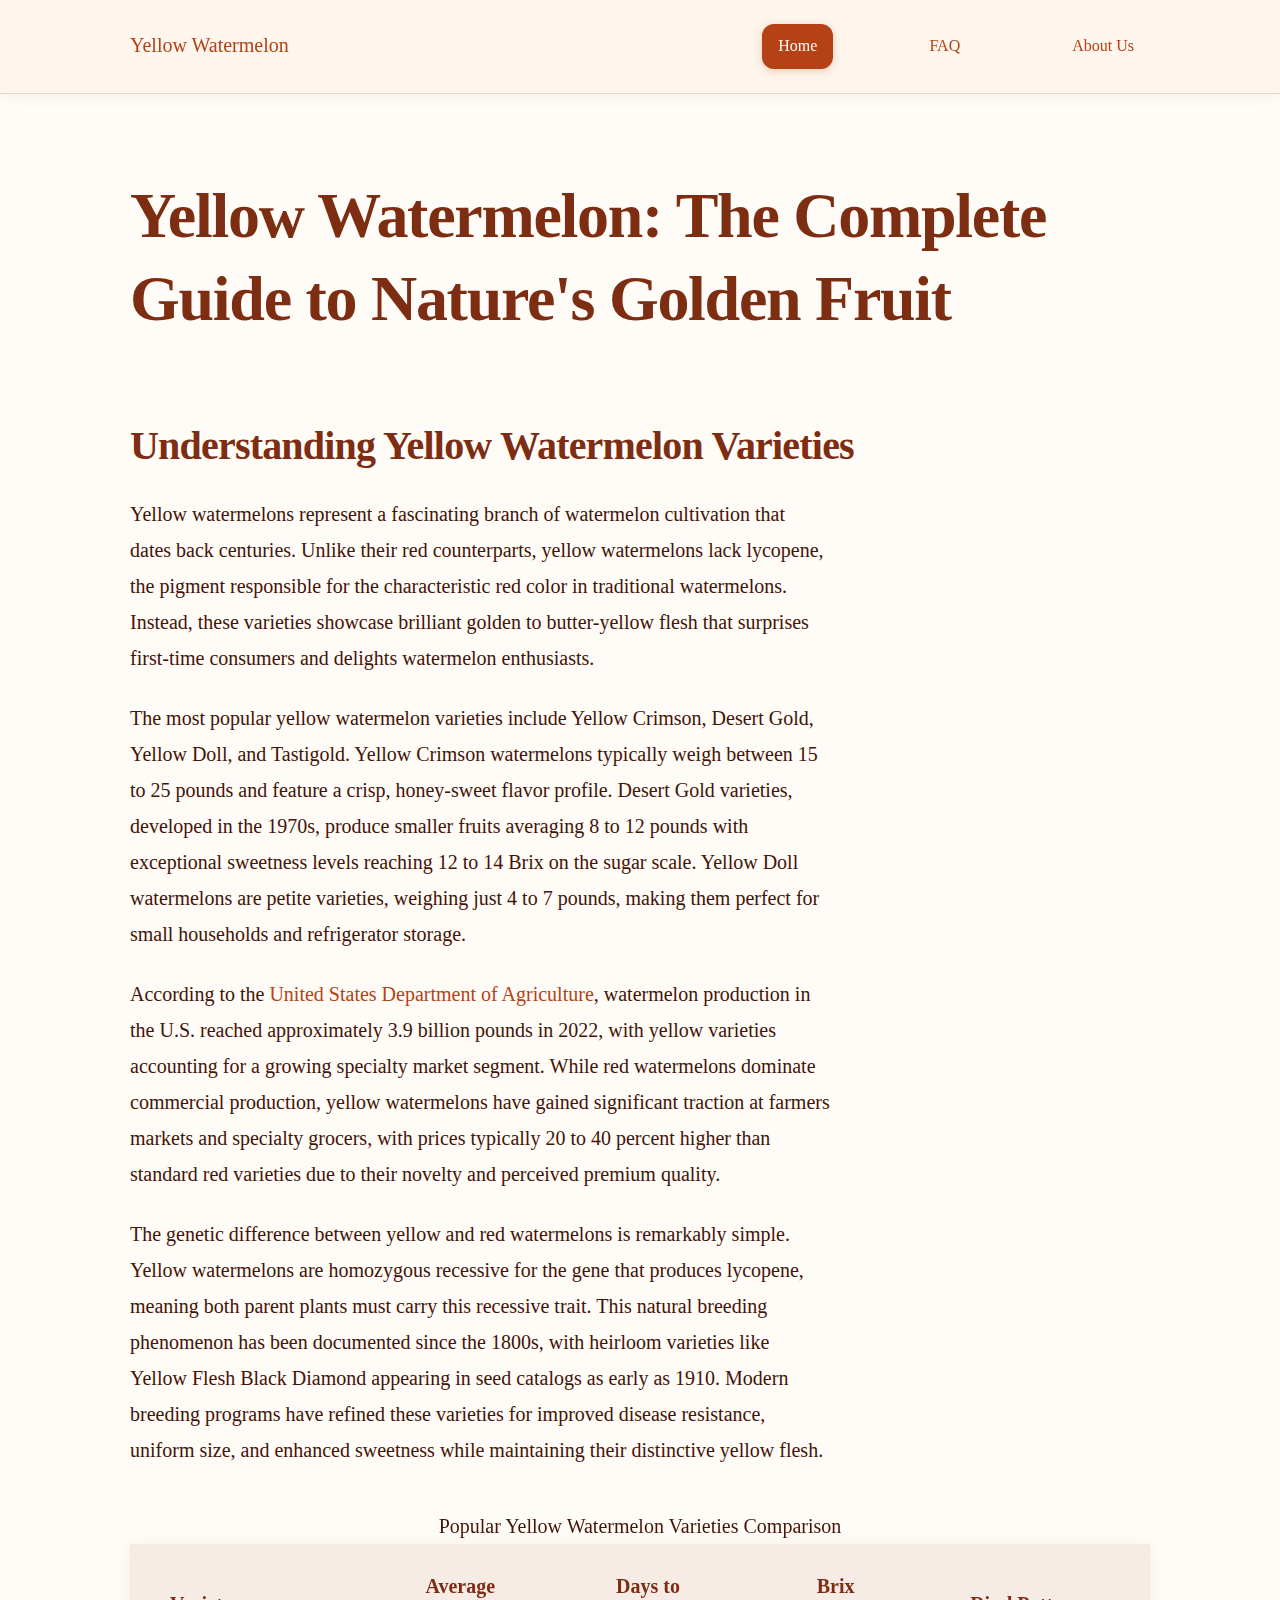
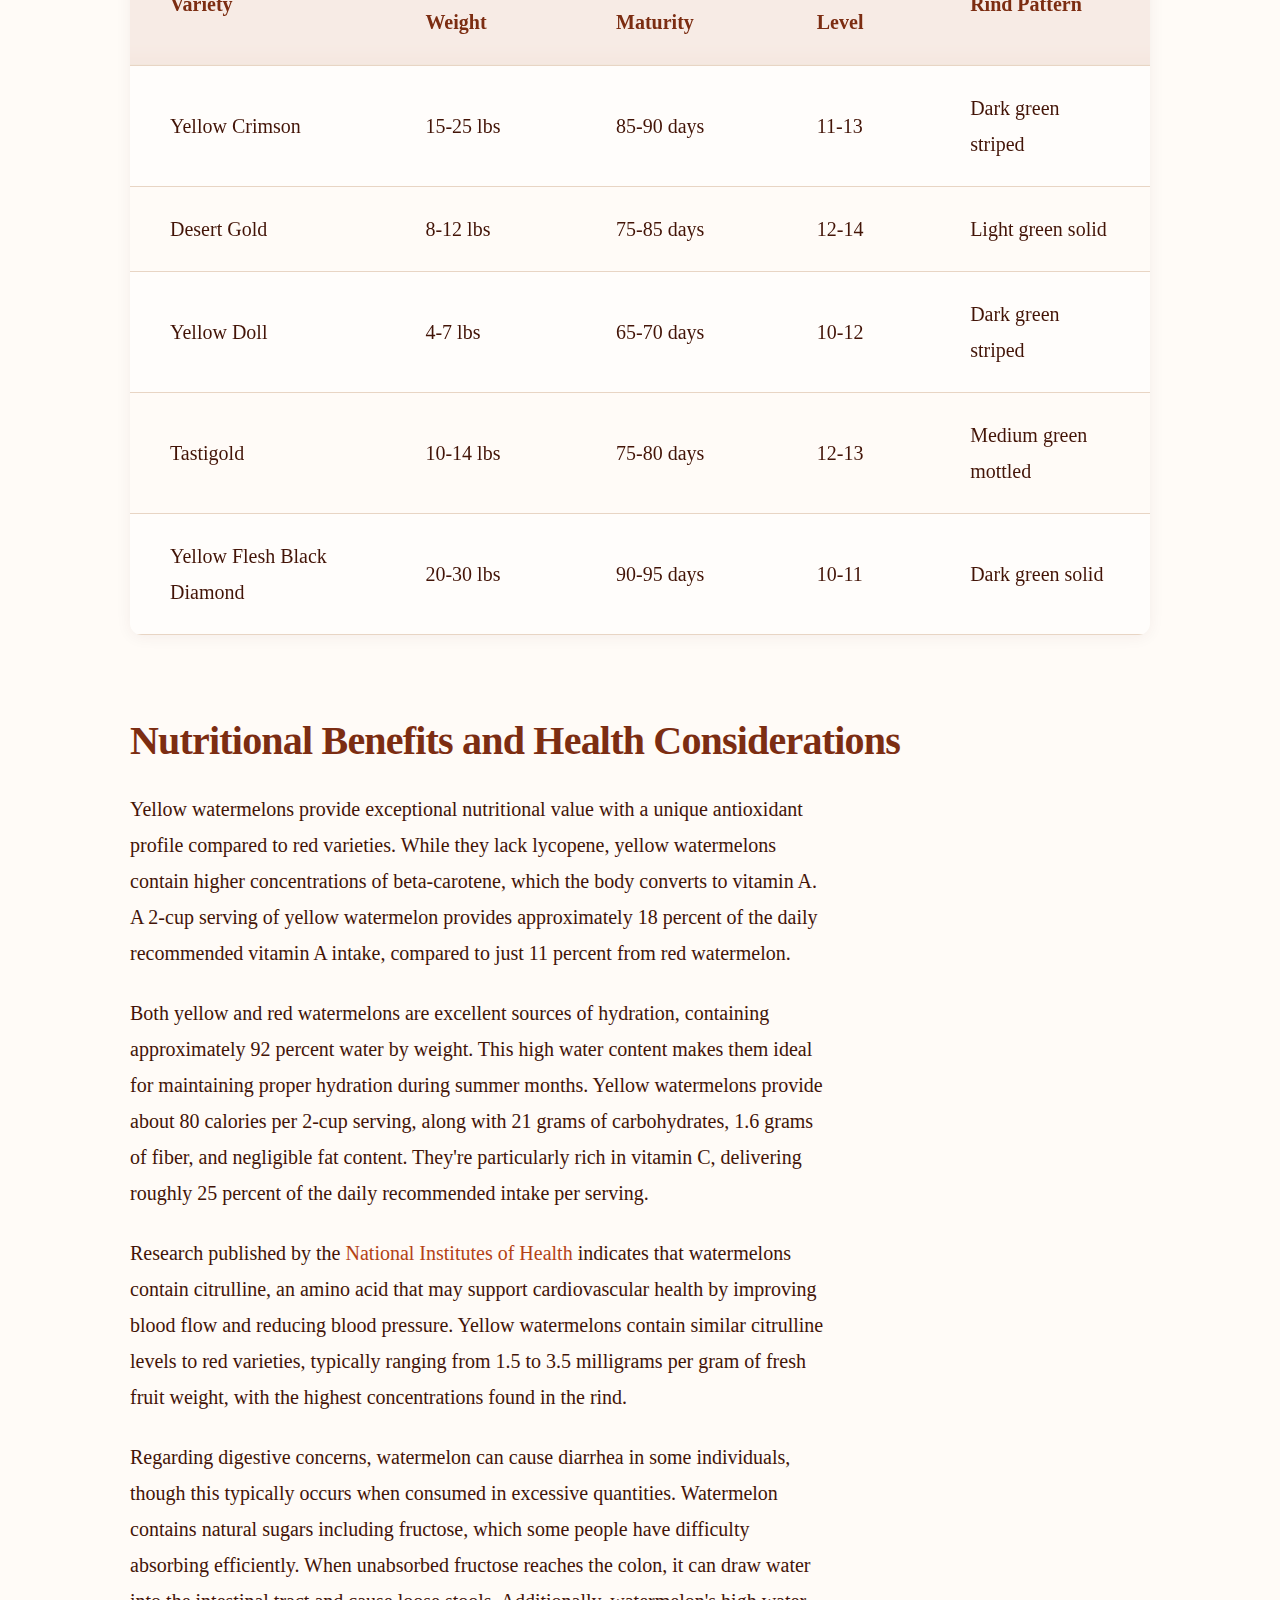
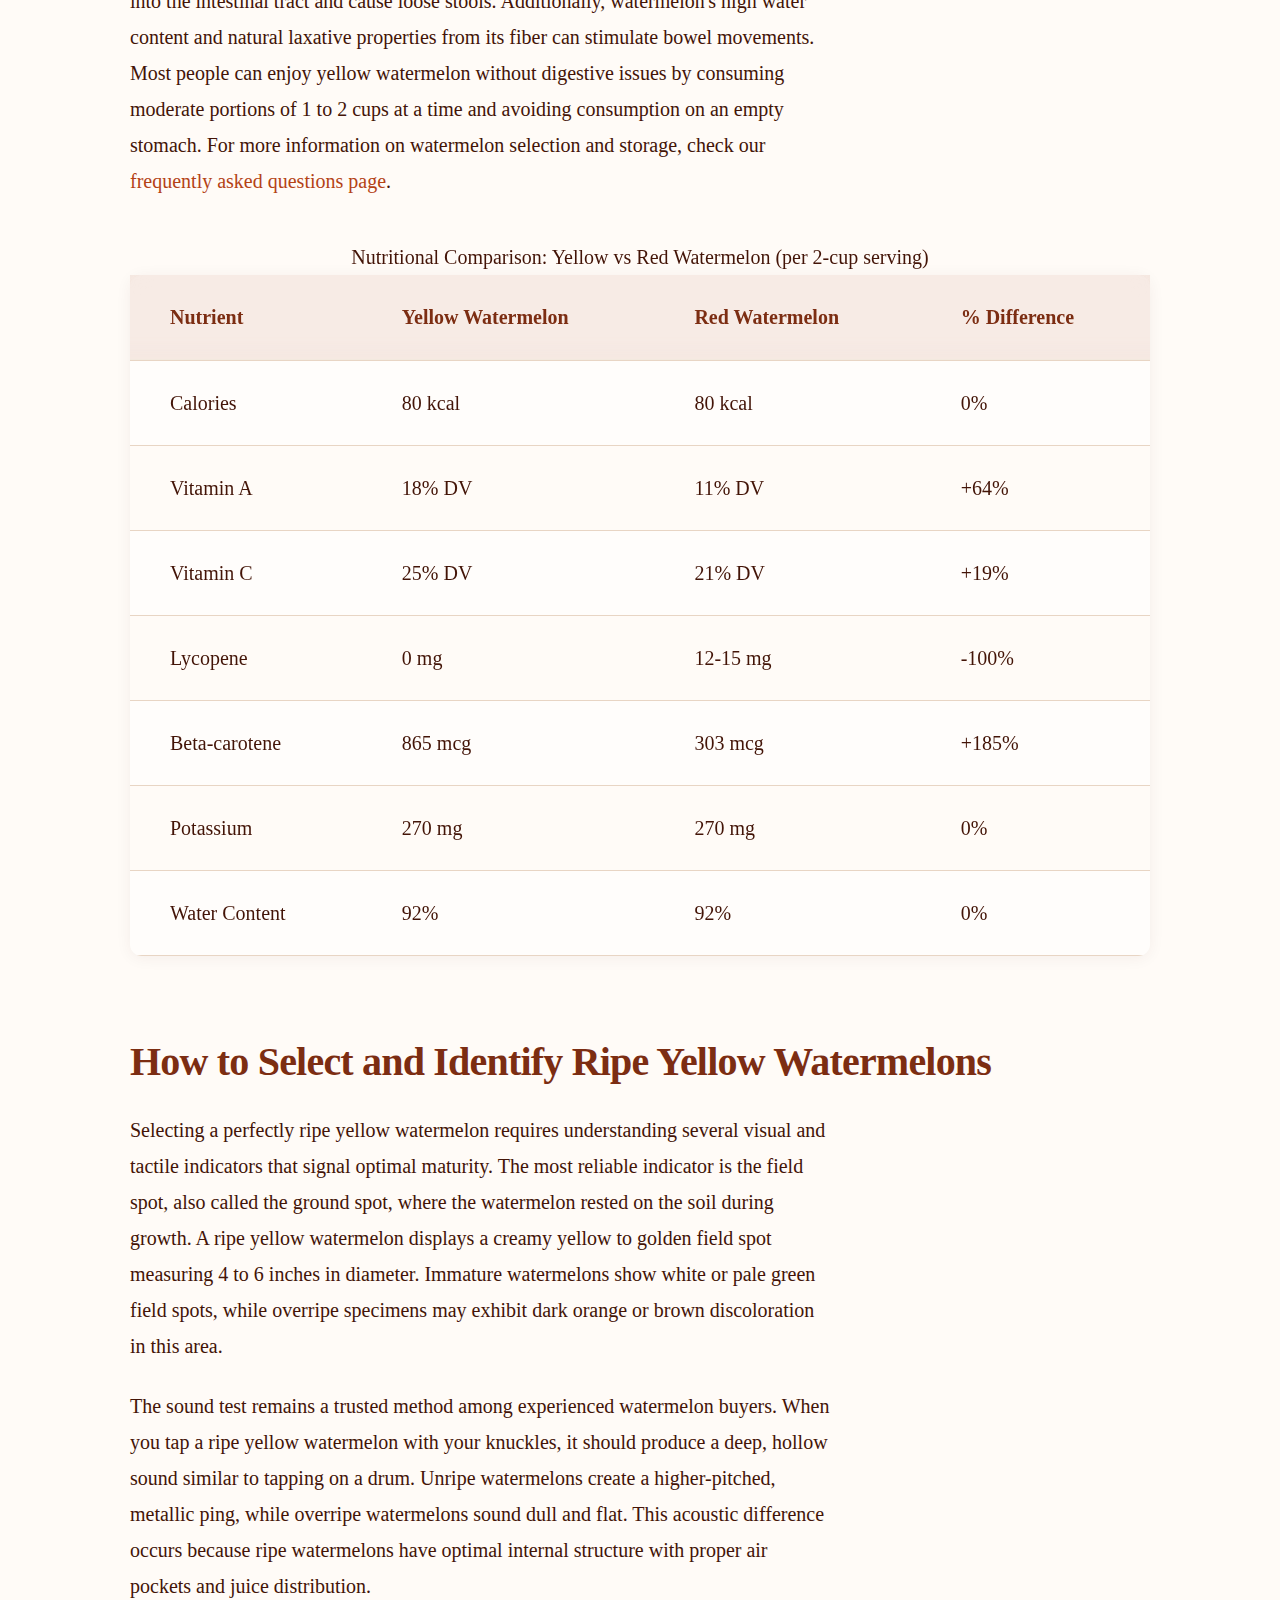
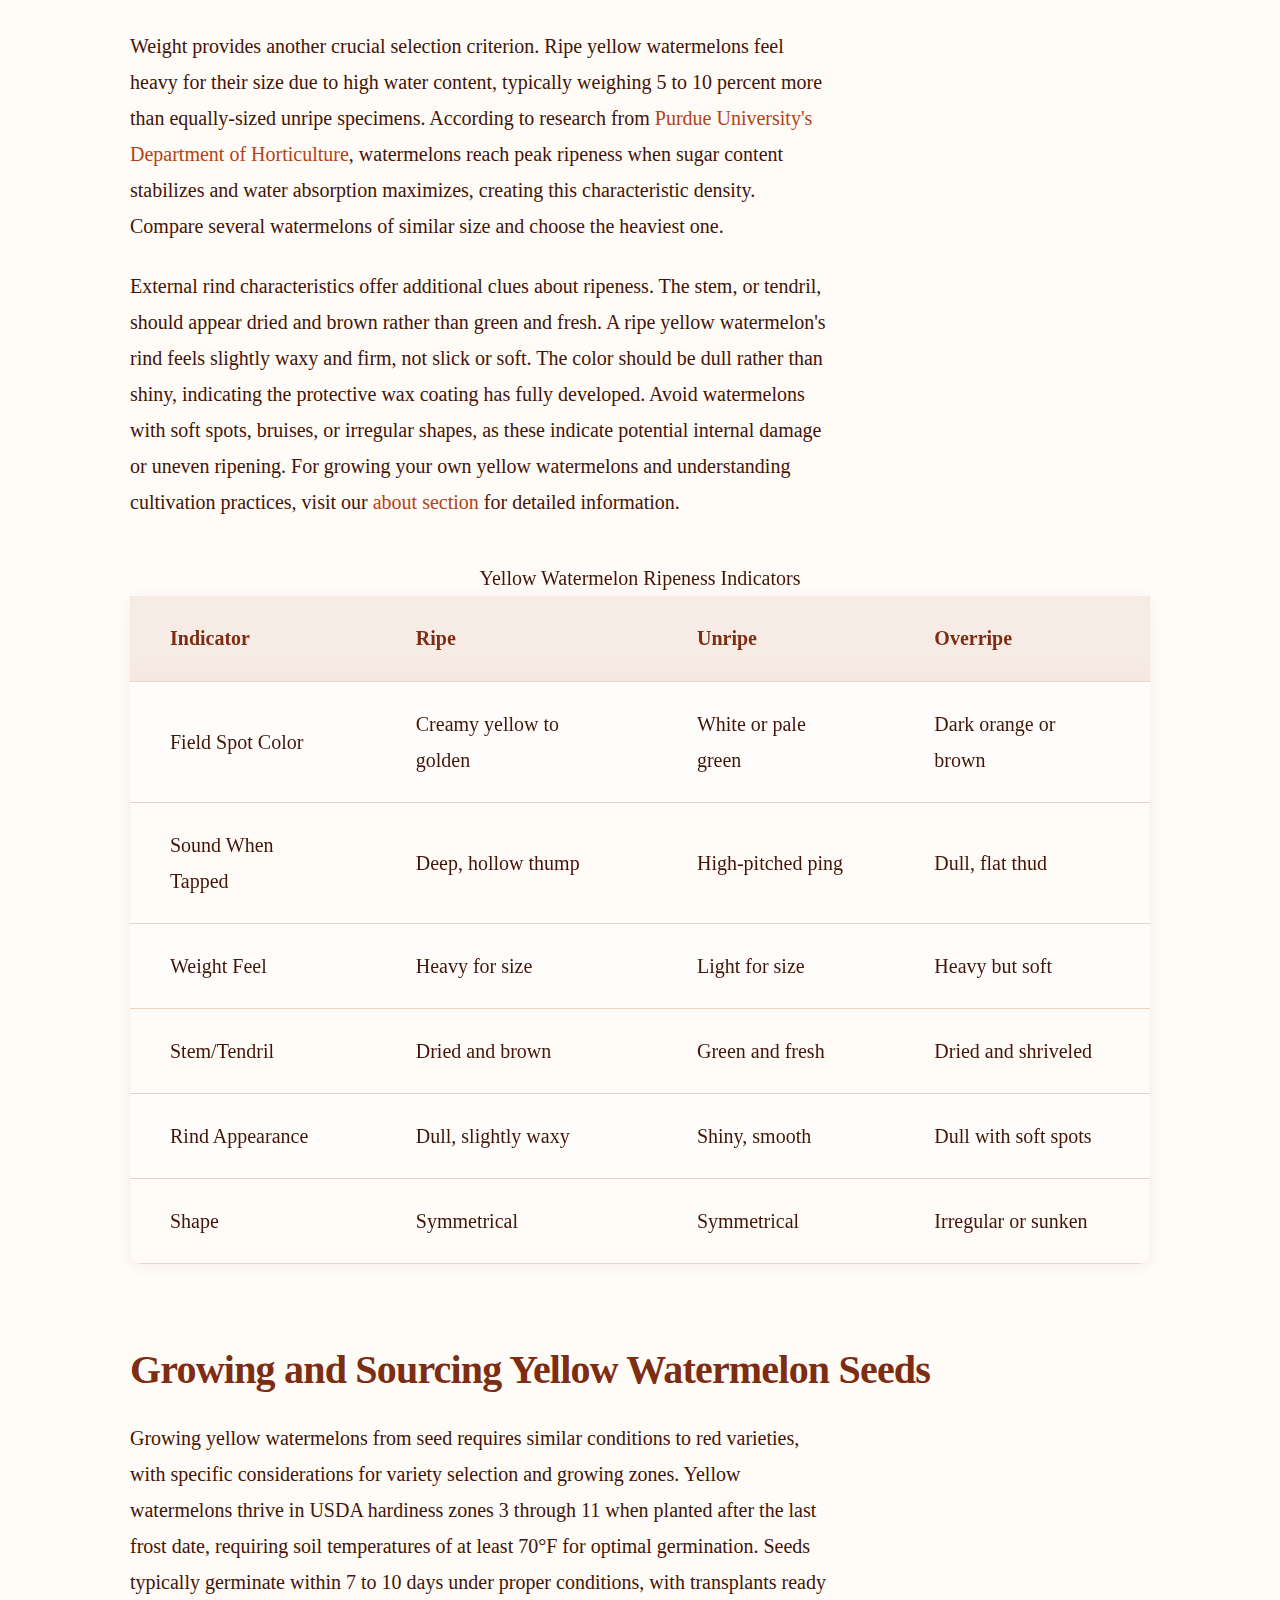
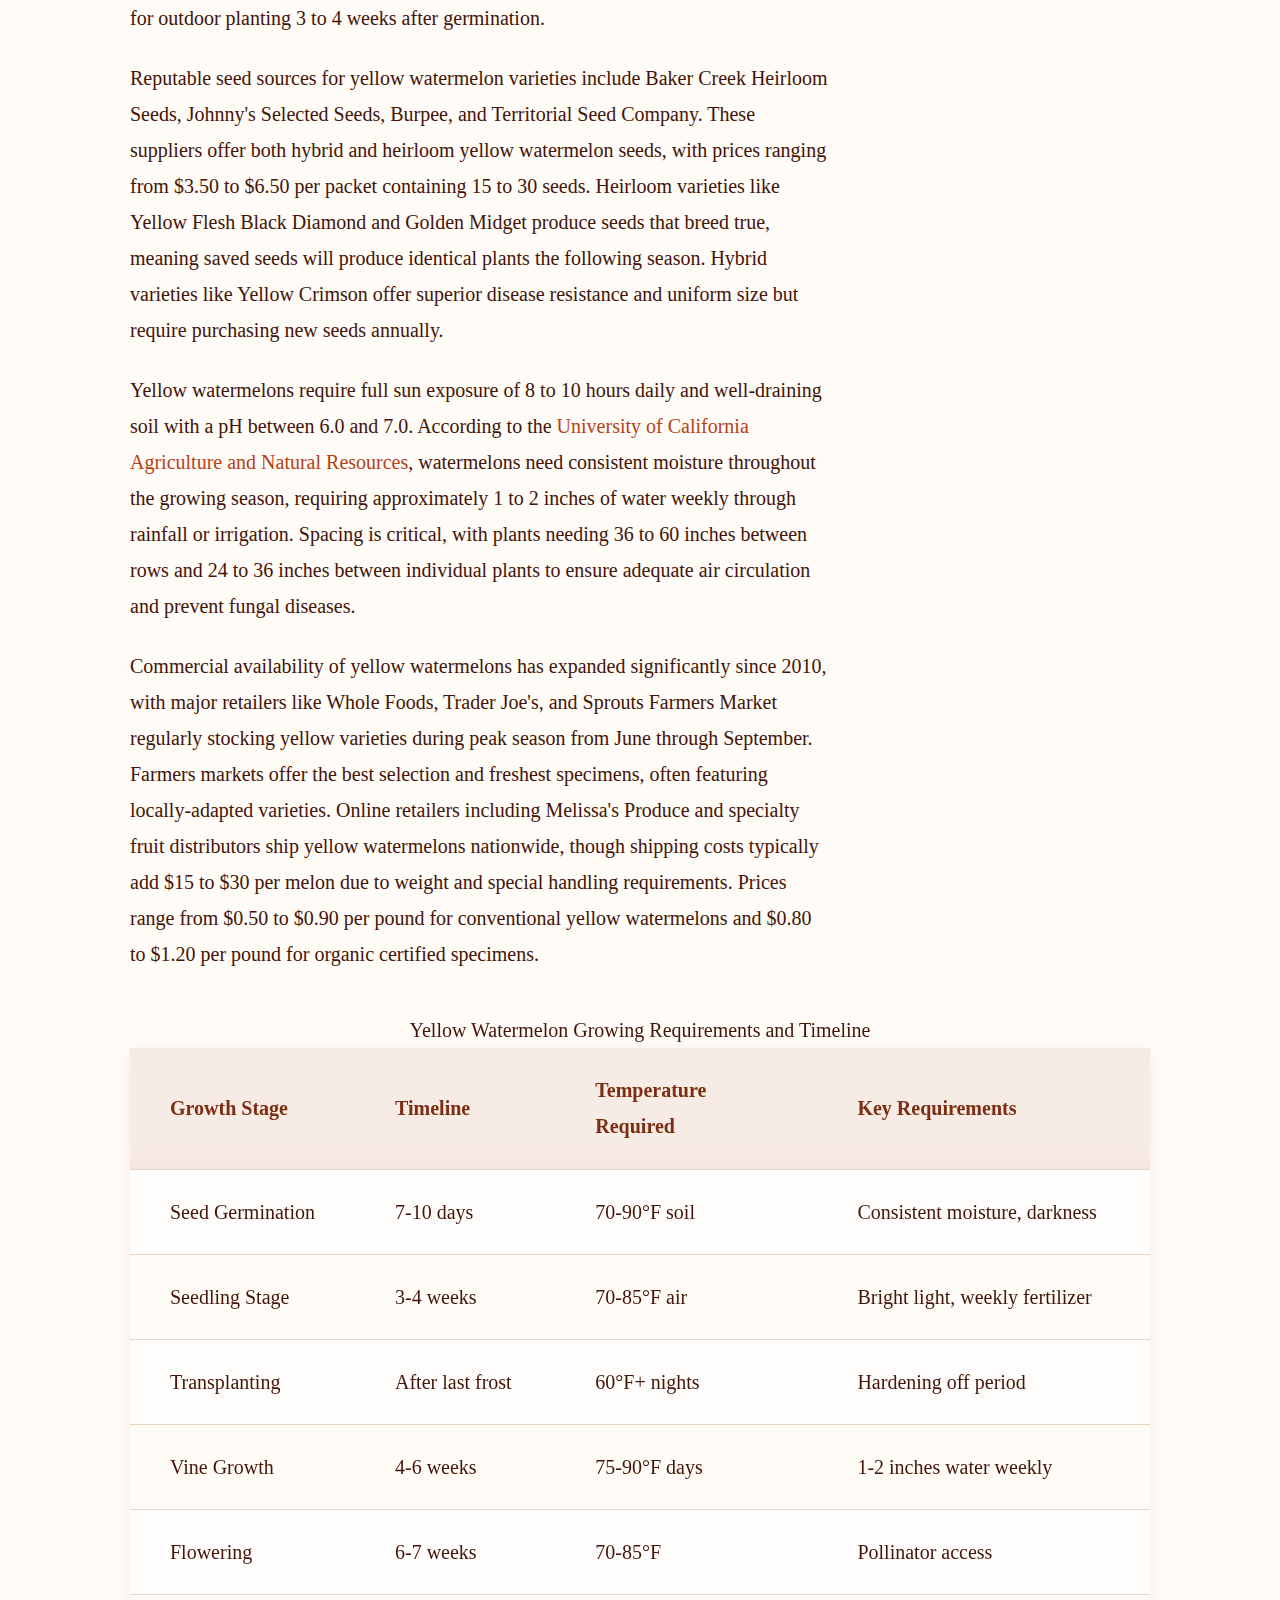
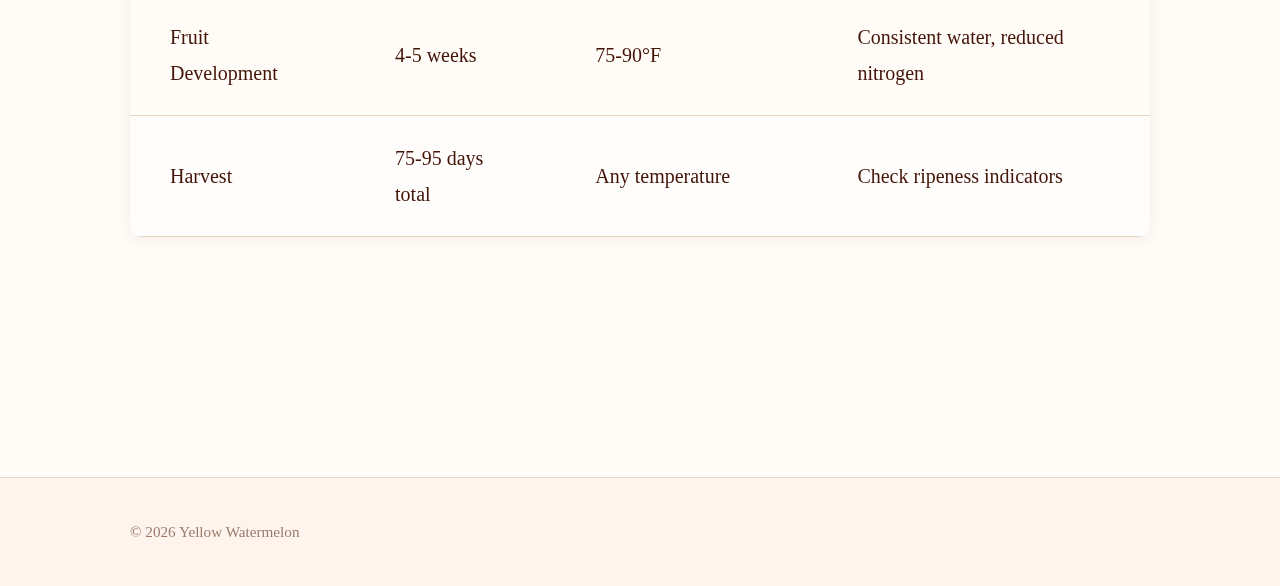
<file: index.html>
<!DOCTYPE html>
<html lang="en-US">
<head><script>if(location.hostname==="yellowwatermelon-xyz.pages.dev"){location.replace("https://yellowwatermelon.xyz"+location.pathname+location.search)}</script>
<meta charset="UTF-8">
<meta name="viewport" content="width=device-width, initial-scale=1.0">
<title>Yellow Watermelon Guide: Varieties, Benefits & Selection</title>
<meta name="description" content="Discover everything about yellow watermelon varieties, from nutritional benefits to ripeness selection. Learn why yellow watermelons are sweeter and how to grow them.">
<link rel="canonical" href="https://yellowwatermelon.xyz/">
<link rel="stylesheet" href="style.css">
<meta property="og:title" content="Yellow Watermelon Guide: Varieties, Benefits & Selection">
<meta property="og:description" content="Discover everything about yellow watermelon varieties, from nutritional benefits to ripeness selection. Learn why yellow watermelons are sweeter and how to grow them.">
<meta property="og:url" content="https://yellowwatermelon.xyz/">
<meta property="og:type" content="website">
</head>
<body>
<header class="site-header">
<div class="container">
<a href="/">Yellow Watermelon</a>
<nav class="site-nav">
<a href="/" class="button">Home</a>
<a href="/faq">FAQ</a>
<a href="/about-us">About Us</a>
</nav>
</div>
</header>
<main class="site-main">
<div class="container">
<h1>Yellow Watermelon: The Complete Guide to Nature's Golden Fruit</h1>
<section>
<h2>Understanding Yellow Watermelon Varieties</h2>
<p>Yellow watermelons represent a fascinating branch of watermelon cultivation that dates back centuries. Unlike their red counterparts, yellow watermelons lack lycopene, the pigment responsible for the characteristic red color in traditional watermelons. Instead, these varieties showcase brilliant golden to butter-yellow flesh that surprises first-time consumers and delights watermelon enthusiasts.</p>
<p>The most popular yellow watermelon varieties include Yellow Crimson, Desert Gold, Yellow Doll, and Tastigold. Yellow Crimson watermelons typically weigh between 15 to 25 pounds and feature a crisp, honey-sweet flavor profile. Desert Gold varieties, developed in the 1970s, produce smaller fruits averaging 8 to 12 pounds with exceptional sweetness levels reaching 12 to 14 Brix on the sugar scale. Yellow Doll watermelons are petite varieties, weighing just 4 to 7 pounds, making them perfect for small households and refrigerator storage.</p>
<p>According to the <a href="https://www.usda.gov/" rel="noopener noreferrer" target="_blank">United States Department of Agriculture</a>, watermelon production in the U.S. reached approximately 3.9 billion pounds in 2022, with yellow varieties accounting for a growing specialty market segment. While red watermelons dominate commercial production, yellow watermelons have gained significant traction at farmers markets and specialty grocers, with prices typically 20 to 40 percent higher than standard red varieties due to their novelty and perceived premium quality.</p>
<p>The genetic difference between yellow and red watermelons is remarkably simple. Yellow watermelons are homozygous recessive for the gene that produces lycopene, meaning both parent plants must carry this recessive trait. This natural breeding phenomenon has been documented since the 1800s, with heirloom varieties like Yellow Flesh Black Diamond appearing in seed catalogs as early as 1910. Modern breeding programs have refined these varieties for improved disease resistance, uniform size, and enhanced sweetness while maintaining their distinctive yellow flesh.</p>
<table>
<caption>Popular Yellow Watermelon Varieties Comparison</caption>
<thead>
<tr>
<th>Variety</th>
<th>Average Weight</th>
<th>Days to Maturity</th>
<th>Brix Level</th>
<th>Rind Pattern</th>
</tr>
</thead>
<tbody>
<tr>
<td>Yellow Crimson</td>
<td>15-25 lbs</td>
<td>85-90 days</td>
<td>11-13</td>
<td>Dark green striped</td>
</tr>
<tr>
<td>Desert Gold</td>
<td>8-12 lbs</td>
<td>75-85 days</td>
<td>12-14</td>
<td>Light green solid</td>
</tr>
<tr>
<td>Yellow Doll</td>
<td>4-7 lbs</td>
<td>65-70 days</td>
<td>10-12</td>
<td>Dark green striped</td>
</tr>
<tr>
<td>Tastigold</td>
<td>10-14 lbs</td>
<td>75-80 days</td>
<td>12-13</td>
<td>Medium green mottled</td>
</tr>
<tr>
<td>Yellow Flesh Black Diamond</td>
<td>20-30 lbs</td>
<td>90-95 days</td>
<td>10-11</td>
<td>Dark green solid</td>
</tr>
</tbody>
</table>
</section>
<section>
<h2>Nutritional Benefits and Health Considerations</h2>
<p>Yellow watermelons provide exceptional nutritional value with a unique antioxidant profile compared to red varieties. While they lack lycopene, yellow watermelons contain higher concentrations of beta-carotene, which the body converts to vitamin A. A 2-cup serving of yellow watermelon provides approximately 18 percent of the daily recommended vitamin A intake, compared to just 11 percent from red watermelon.</p>
<p>Both yellow and red watermelons are excellent sources of hydration, containing approximately 92 percent water by weight. This high water content makes them ideal for maintaining proper hydration during summer months. Yellow watermelons provide about 80 calories per 2-cup serving, along with 21 grams of carbohydrates, 1.6 grams of fiber, and negligible fat content. They're particularly rich in vitamin C, delivering roughly 25 percent of the daily recommended intake per serving.</p>
<p>Research published by the <a href="https://www.nih.gov/" rel="noopener noreferrer" target="_blank">National Institutes of Health</a> indicates that watermelons contain citrulline, an amino acid that may support cardiovascular health by improving blood flow and reducing blood pressure. Yellow watermelons contain similar citrulline levels to red varieties, typically ranging from 1.5 to 3.5 milligrams per gram of fresh fruit weight, with the highest concentrations found in the rind.</p>
<p>Regarding digestive concerns, watermelon can cause diarrhea in some individuals, though this typically occurs when consumed in excessive quantities. Watermelon contains natural sugars including fructose, which some people have difficulty absorbing efficiently. When unabsorbed fructose reaches the colon, it can draw water into the intestinal tract and cause loose stools. Additionally, watermelon's high water content and natural laxative properties from its fiber can stimulate bowel movements. Most people can enjoy yellow watermelon without digestive issues by consuming moderate portions of 1 to 2 cups at a time and avoiding consumption on an empty stomach. For more information on watermelon selection and storage, check our <a href="/faq">frequently asked questions page</a>.</p>
<table>
<caption>Nutritional Comparison: Yellow vs Red Watermelon (per 2-cup serving)</caption>
<thead>
<tr>
<th>Nutrient</th>
<th>Yellow Watermelon</th>
<th>Red Watermelon</th>
<th>% Difference</th>
</tr>
</thead>
<tbody>
<tr>
<td>Calories</td>
<td>80 kcal</td>
<td>80 kcal</td>
<td>0%</td>
</tr>
<tr>
<td>Vitamin A</td>
<td>18% DV</td>
<td>11% DV</td>
<td>+64%</td>
</tr>
<tr>
<td>Vitamin C</td>
<td>25% DV</td>
<td>21% DV</td>
<td>+19%</td>
</tr>
<tr>
<td>Lycopene</td>
<td>0 mg</td>
<td>12-15 mg</td>
<td>-100%</td>
</tr>
<tr>
<td>Beta-carotene</td>
<td>865 mcg</td>
<td>303 mcg</td>
<td>+185%</td>
</tr>
<tr>
<td>Potassium</td>
<td>270 mg</td>
<td>270 mg</td>
<td>0%</td>
</tr>
<tr>
<td>Water Content</td>
<td>92%</td>
<td>92%</td>
<td>0%</td>
</tr>
</tbody>
</table>
</section>
<section>
<h2>How to Select and Identify Ripe Yellow Watermelons</h2>
<p>Selecting a perfectly ripe yellow watermelon requires understanding several visual and tactile indicators that signal optimal maturity. The most reliable indicator is the field spot, also called the ground spot, where the watermelon rested on the soil during growth. A ripe yellow watermelon displays a creamy yellow to golden field spot measuring 4 to 6 inches in diameter. Immature watermelons show white or pale green field spots, while overripe specimens may exhibit dark orange or brown discoloration in this area.</p>
<p>The sound test remains a trusted method among experienced watermelon buyers. When you tap a ripe yellow watermelon with your knuckles, it should produce a deep, hollow sound similar to tapping on a drum. Unripe watermelons create a higher-pitched, metallic ping, while overripe watermelons sound dull and flat. This acoustic difference occurs because ripe watermelons have optimal internal structure with proper air pockets and juice distribution.</p>
<p>Weight provides another crucial selection criterion. Ripe yellow watermelons feel heavy for their size due to high water content, typically weighing 5 to 10 percent more than equally-sized unripe specimens. According to research from <a href="https://www.purdue.edu/" rel="noopener noreferrer" target="_blank">Purdue University's Department of Horticulture</a>, watermelons reach peak ripeness when sugar content stabilizes and water absorption maximizes, creating this characteristic density. Compare several watermelons of similar size and choose the heaviest one.</p>
<p>External rind characteristics offer additional clues about ripeness. The stem, or tendril, should appear dried and brown rather than green and fresh. A ripe yellow watermelon's rind feels slightly waxy and firm, not slick or soft. The color should be dull rather than shiny, indicating the protective wax coating has fully developed. Avoid watermelons with soft spots, bruises, or irregular shapes, as these indicate potential internal damage or uneven ripening. For growing your own yellow watermelons and understanding cultivation practices, visit our <a href="/about-us">about section</a> for detailed information.</p>
<table>
<caption>Yellow Watermelon Ripeness Indicators</caption>
<thead>
<tr>
<th>Indicator</th>
<th>Ripe</th>
<th>Unripe</th>
<th>Overripe</th>
</tr>
</thead>
<tbody>
<tr>
<td>Field Spot Color</td>
<td>Creamy yellow to golden</td>
<td>White or pale green</td>
<td>Dark orange or brown</td>
</tr>
<tr>
<td>Sound When Tapped</td>
<td>Deep, hollow thump</td>
<td>High-pitched ping</td>
<td>Dull, flat thud</td>
</tr>
<tr>
<td>Weight Feel</td>
<td>Heavy for size</td>
<td>Light for size</td>
<td>Heavy but soft</td>
</tr>
<tr>
<td>Stem/Tendril</td>
<td>Dried and brown</td>
<td>Green and fresh</td>
<td>Dried and shriveled</td>
</tr>
<tr>
<td>Rind Appearance</td>
<td>Dull, slightly waxy</td>
<td>Shiny, smooth</td>
<td>Dull with soft spots</td>
</tr>
<tr>
<td>Shape</td>
<td>Symmetrical</td>
<td>Symmetrical</td>
<td>Irregular or sunken</td>
</tr>
</tbody>
</table>
</section>
<section>
<h2>Growing and Sourcing Yellow Watermelon Seeds</h2>
<p>Growing yellow watermelons from seed requires similar conditions to red varieties, with specific considerations for variety selection and growing zones. Yellow watermelons thrive in USDA hardiness zones 3 through 11 when planted after the last frost date, requiring soil temperatures of at least 70°F for optimal germination. Seeds typically germinate within 7 to 10 days under proper conditions, with transplants ready for outdoor planting 3 to 4 weeks after germination.</p>
<p>Reputable seed sources for yellow watermelon varieties include Baker Creek Heirloom Seeds, Johnny's Selected Seeds, Burpee, and Territorial Seed Company. These suppliers offer both hybrid and heirloom yellow watermelon seeds, with prices ranging from $3.50 to $6.50 per packet containing 15 to 30 seeds. Heirloom varieties like Yellow Flesh Black Diamond and Golden Midget produce seeds that breed true, meaning saved seeds will produce identical plants the following season. Hybrid varieties like Yellow Crimson offer superior disease resistance and uniform size but require purchasing new seeds annually.</p>
<p>Yellow watermelons require full sun exposure of 8 to 10 hours daily and well-draining soil with a pH between 6.0 and 7.0. According to the <a href="https://ucanr.edu/" rel="noopener noreferrer" target="_blank">University of California Agriculture and Natural Resources</a>, watermelons need consistent moisture throughout the growing season, requiring approximately 1 to 2 inches of water weekly through rainfall or irrigation. Spacing is critical, with plants needing 36 to 60 inches between rows and 24 to 36 inches between individual plants to ensure adequate air circulation and prevent fungal diseases.</p>
<p>Commercial availability of yellow watermelons has expanded significantly since 2010, with major retailers like Whole Foods, Trader Joe's, and Sprouts Farmers Market regularly stocking yellow varieties during peak season from June through September. Farmers markets offer the best selection and freshest specimens, often featuring locally-adapted varieties. Online retailers including Melissa's Produce and specialty fruit distributors ship yellow watermelons nationwide, though shipping costs typically add $15 to $30 per melon due to weight and special handling requirements. Prices range from $0.50 to $0.90 per pound for conventional yellow watermelons and $0.80 to $1.20 per pound for organic certified specimens.</p>
<table>
<caption>Yellow Watermelon Growing Requirements and Timeline</caption>
<thead>
<tr>
<th>Growth Stage</th>
<th>Timeline</th>
<th>Temperature Required</th>
<th>Key Requirements</th>
</tr>
</thead>
<tbody>
<tr>
<td>Seed Germination</td>
<td>7-10 days</td>
<td>70-90°F soil</td>
<td>Consistent moisture, darkness</td>
</tr>
<tr>
<td>Seedling Stage</td>
<td>3-4 weeks</td>
<td>70-85°F air</td>
<td>Bright light, weekly fertilizer</td>
</tr>
<tr>
<td>Transplanting</td>
<td>After last frost</td>
<td>60°F+ nights</td>
<td>Hardening off period</td>
</tr>
<tr>
<td>Vine Growth</td>
<td>4-6 weeks</td>
<td>75-90°F days</td>
<td>1-2 inches water weekly</td>
</tr>
<tr>
<td>Flowering</td>
<td>6-7 weeks</td>
<td>70-85°F</td>
<td>Pollinator access</td>
</tr>
<tr>
<td>Fruit Development</td>
<td>4-5 weeks</td>
<td>75-90°F</td>
<td>Consistent water, reduced nitrogen</td>
</tr>
<tr>
<td>Harvest</td>
<td>75-95 days total</td>
<td>Any temperature</td>
<td>Check ripeness indicators</td>
</tr>
</tbody>
</table>
</section>
</div>
</main>
<footer class="site-footer">
<div class="container">
<p>&copy; 2026 Yellow Watermelon</p>
</div>
</footer>
<script type="application/ld+json">
{
  "@context": "https://schema.org",
  "@type": "Organization",
  "name": "Yellow Watermelon",
  "url": "https://yellowwatermelon.xyz"
}
</script>
</body>
</html>
</file>
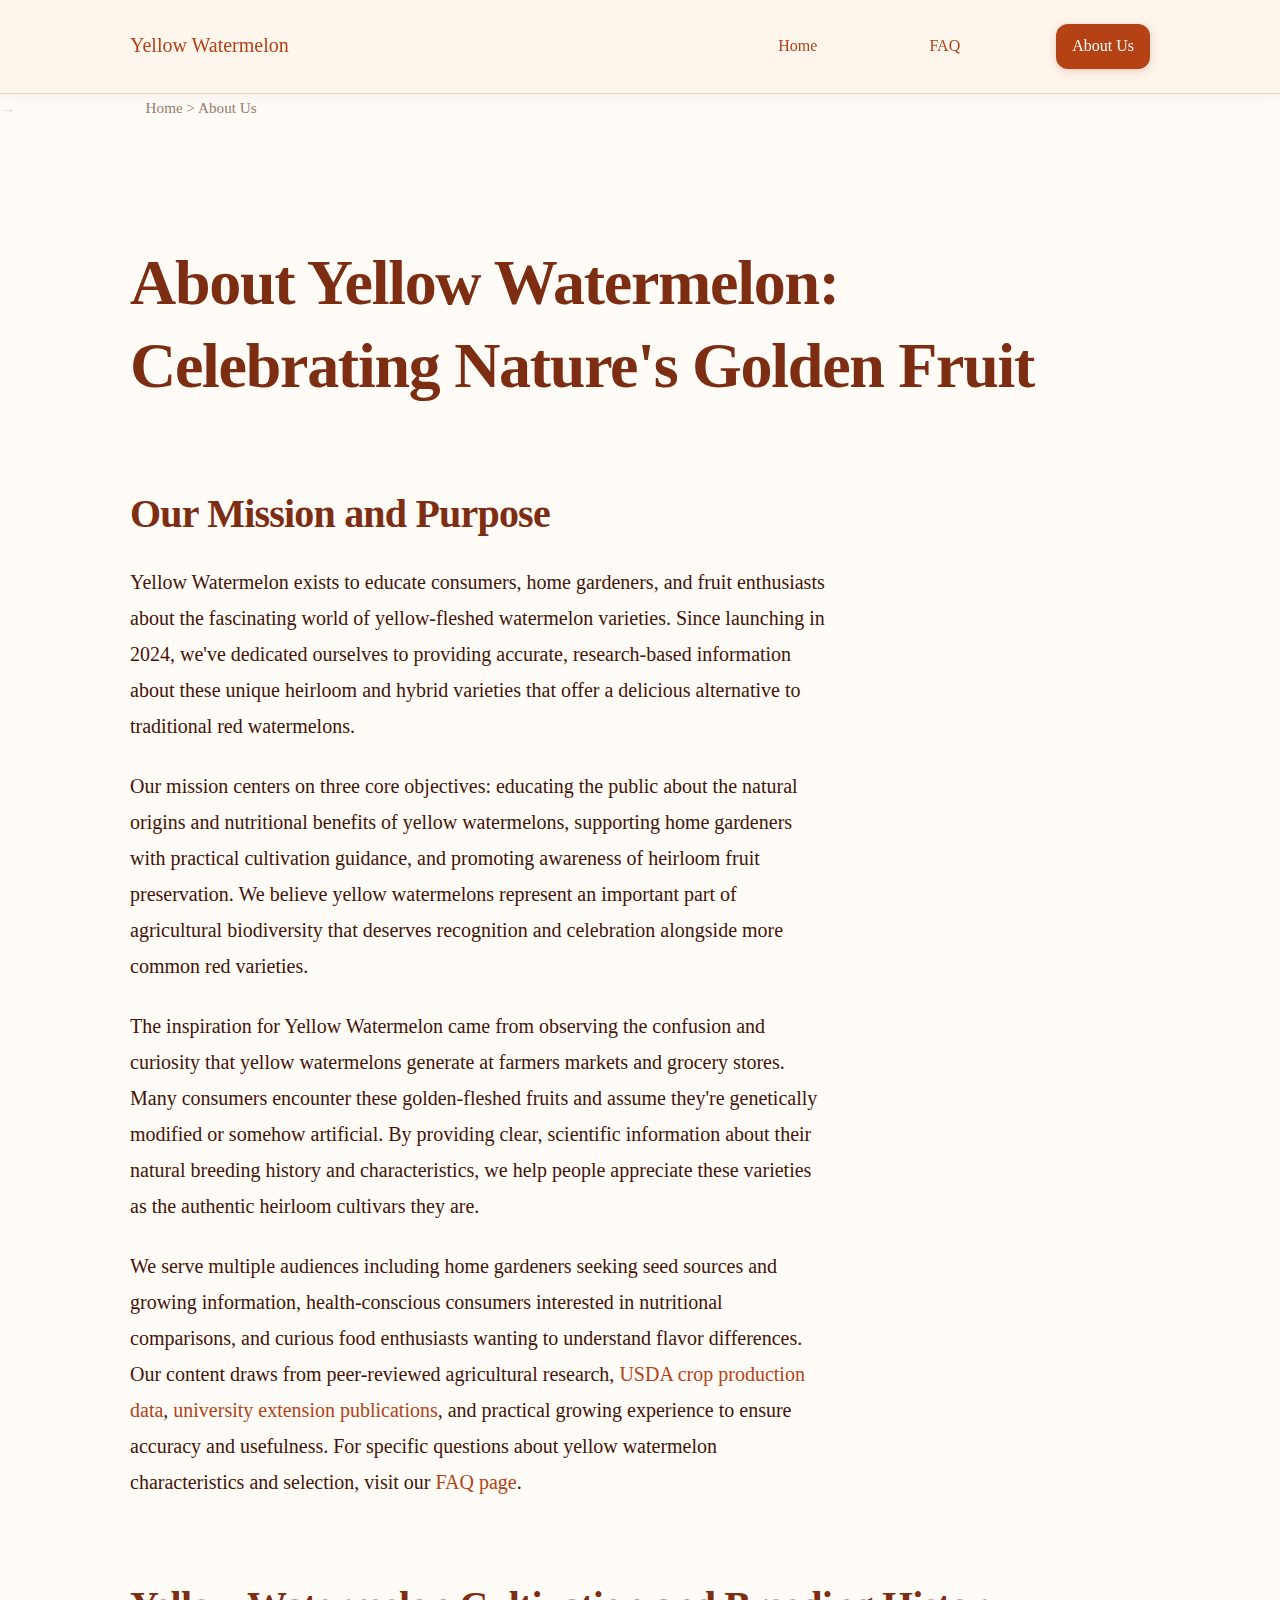
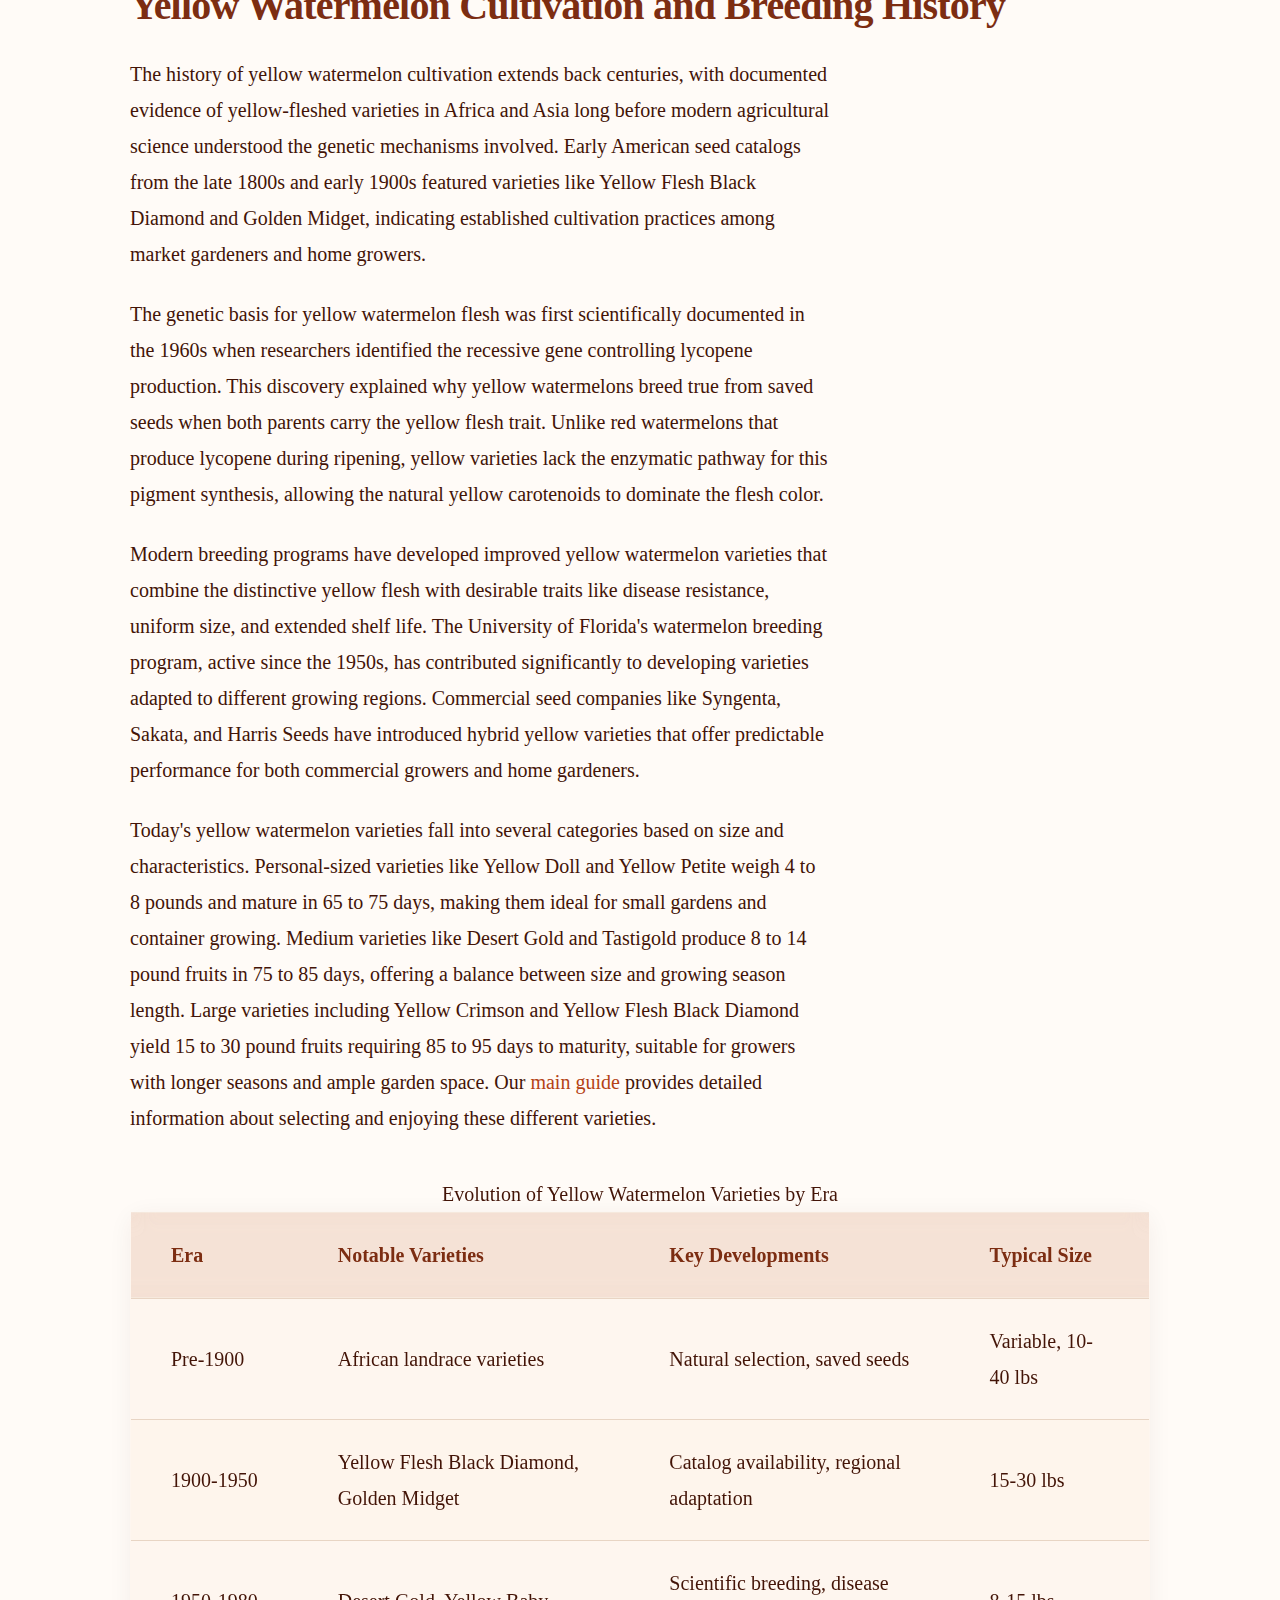
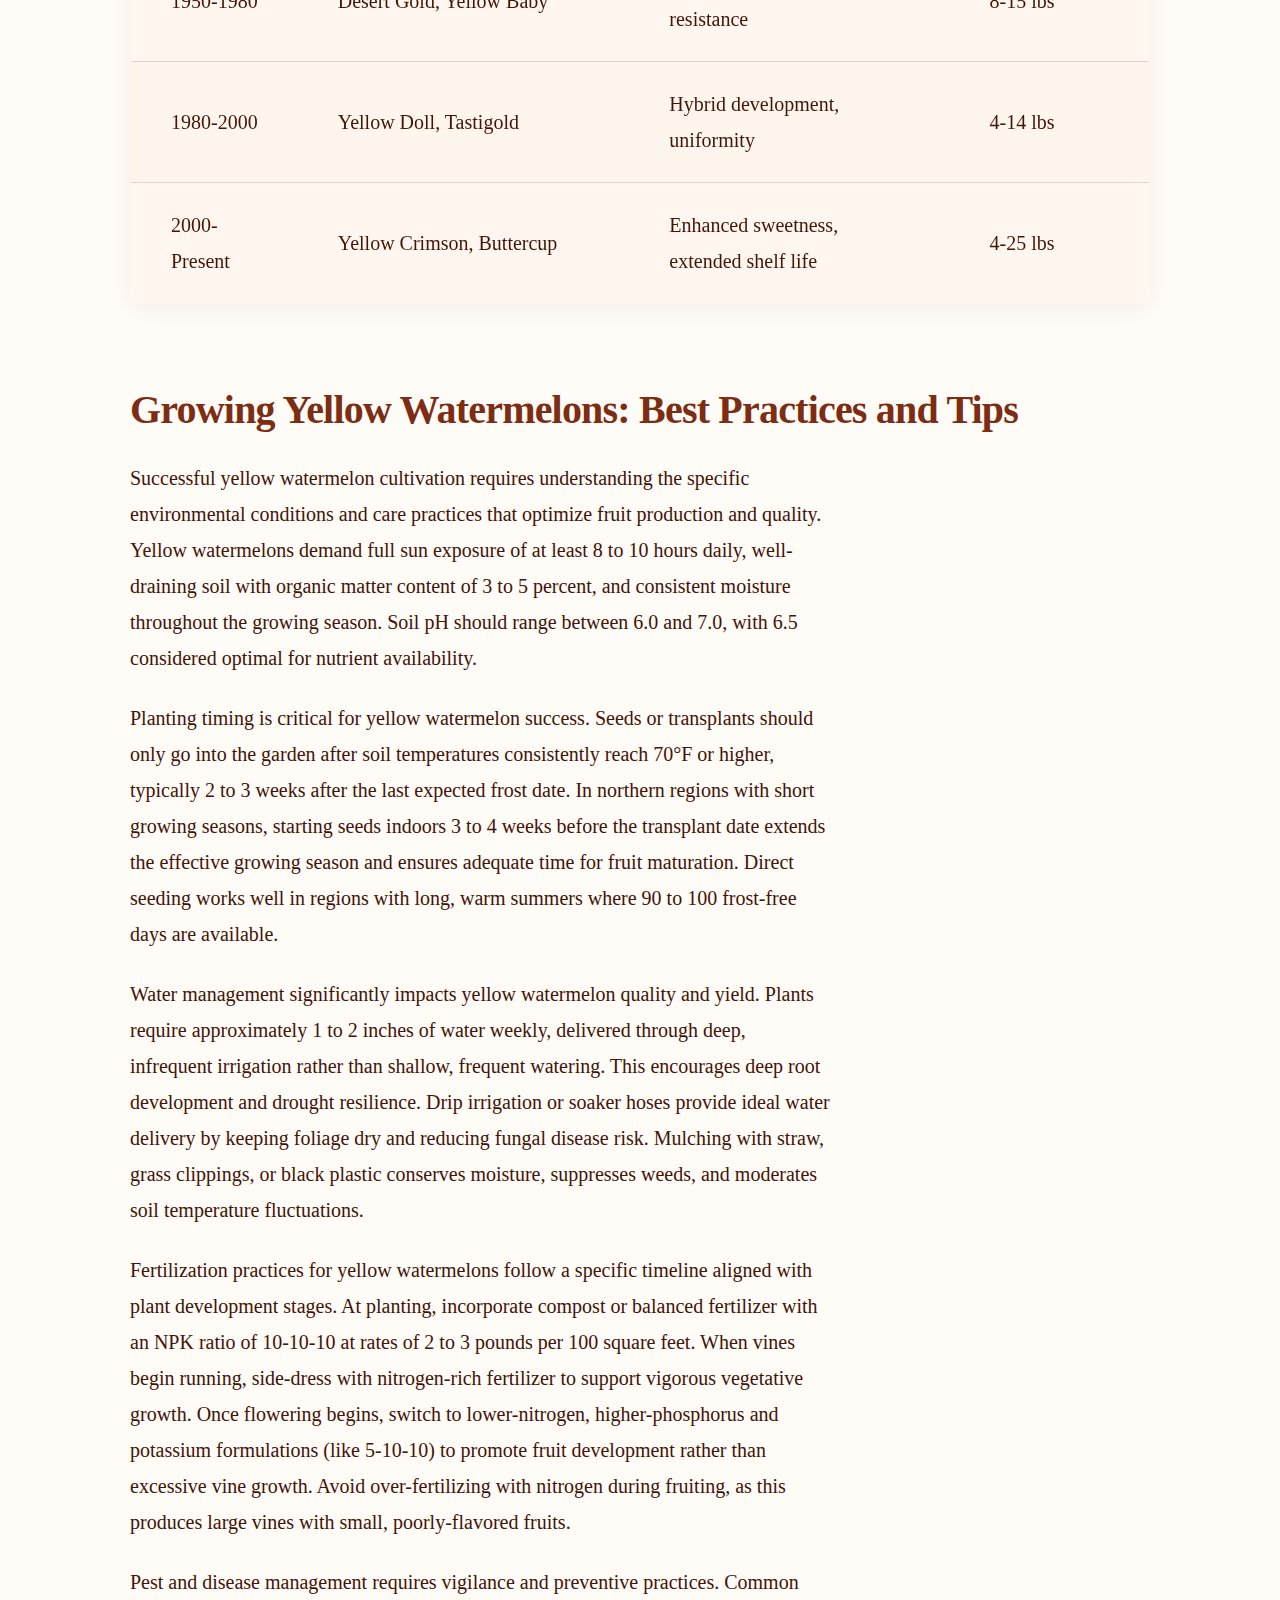
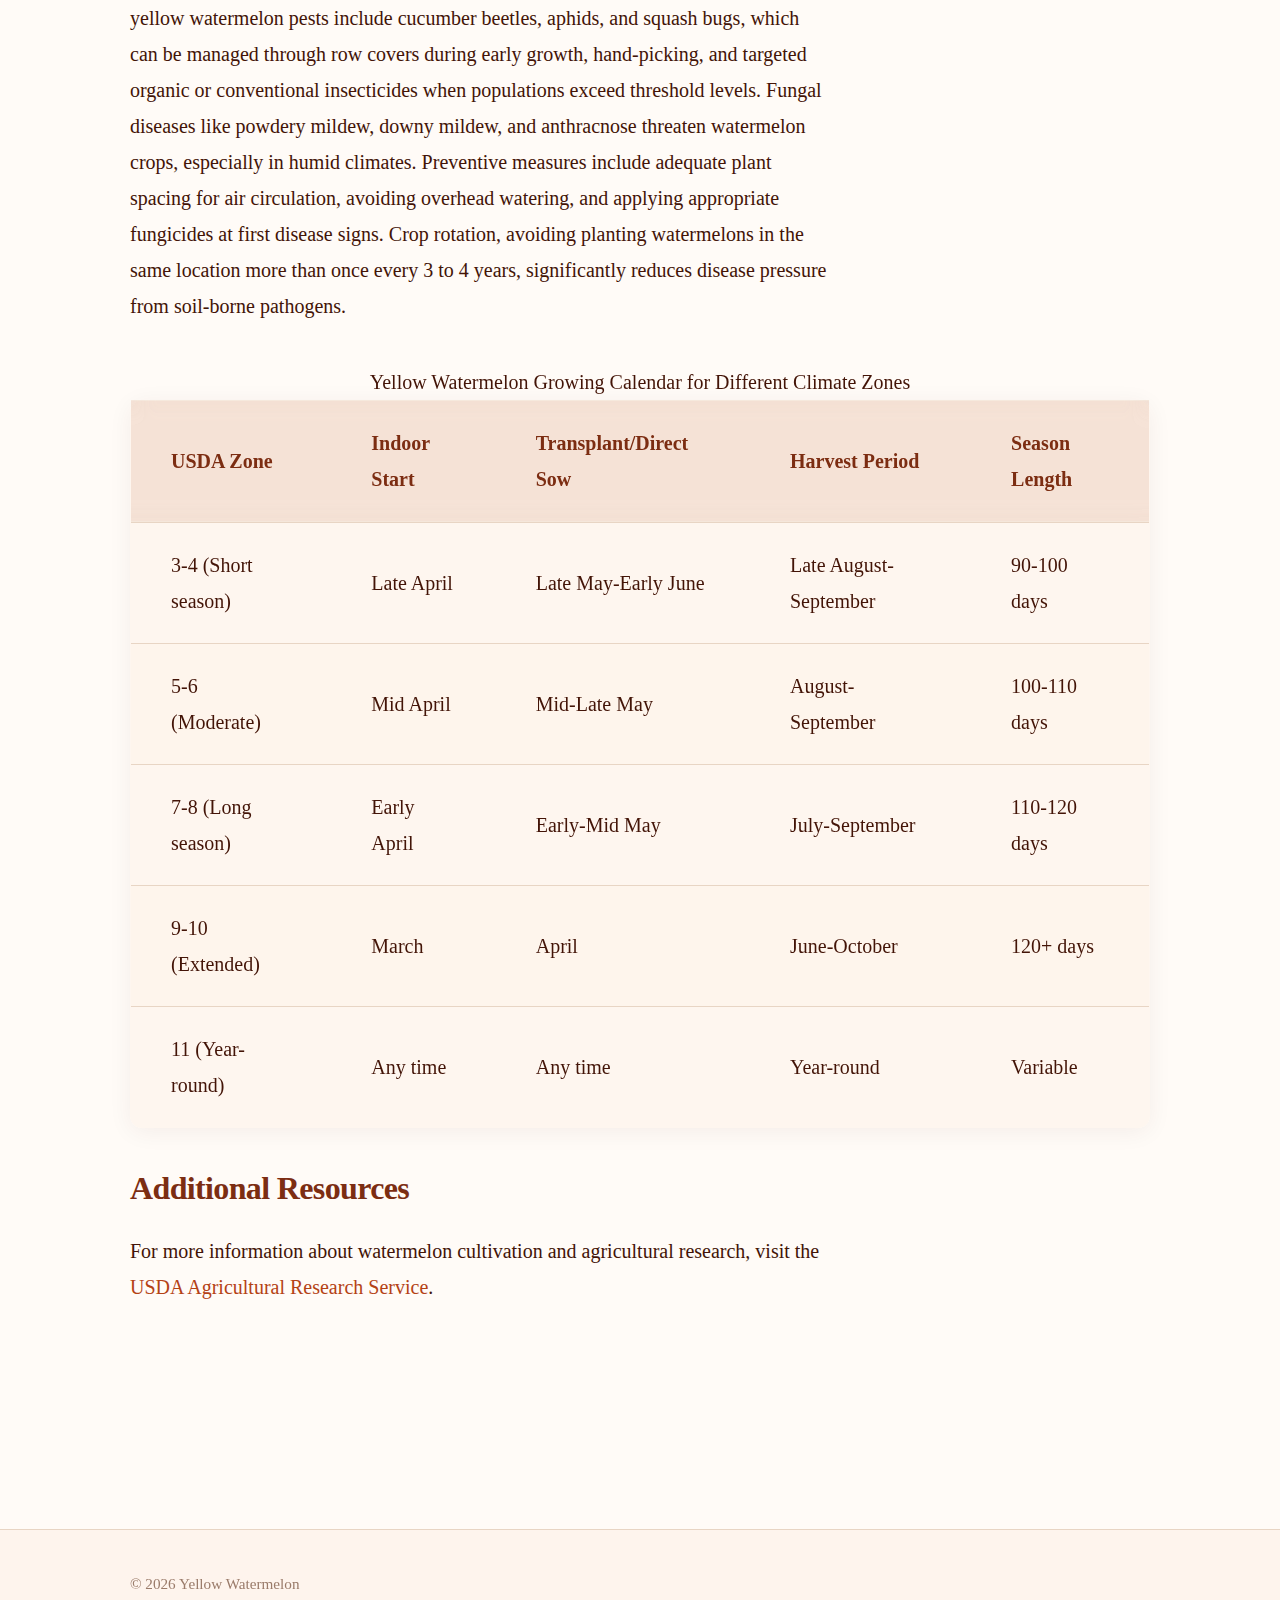
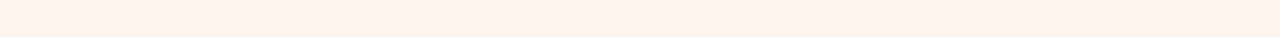
<file: about-us.html>
<!DOCTYPE html>
<html lang="en-US">
<head><script>if(location.hostname==="yellowwatermelon-xyz.pages.dev"){location.replace("https://yellowwatermelon.xyz"+location.pathname+location.search)}</script>
<meta charset="UTF-8">
<meta name="viewport" content="width=device-width, initial-scale=1.0">
<title>About Yellow Watermelon - Our Mission and Expertise</title>
<meta name="description" content="Learn about Yellow Watermelon's mission to educate consumers and growers about yellow watermelon varieties, cultivation practices, and nutritional benefits.">
<link rel="canonical" href="https://yellowwatermelon.xyz/about-us">
<link rel="stylesheet" href="style.css">
</head>
<body>
<header class="site-header">
<div class="container">
<a href="/">Yellow Watermelon</a>
<nav class="site-nav">
<a href="/">Home</a>
<a href="/faq">FAQ</a>
<a href="/about-us" class="button">About Us</a>
</nav>
</div>
</header>

<nav class="breadcrumbs">
<div class="container">
<a href="/">Home</a> &gt; About Us
</div>
</nav>

<main class="site-main">
<div class="container">
<h1>About Yellow Watermelon: Celebrating Nature's Golden Fruit</h1>

<section>
<h2>Our Mission and Purpose</h2>
<p>Yellow Watermelon exists to educate consumers, home gardeners, and fruit enthusiasts about the fascinating world of yellow-fleshed watermelon varieties. Since launching in 2024, we've dedicated ourselves to providing accurate, research-based information about these unique heirloom and hybrid varieties that offer a delicious alternative to traditional red watermelons.</p>
<p>Our mission centers on three core objectives: educating the public about the natural origins and nutritional benefits of yellow watermelons, supporting home gardeners with practical cultivation guidance, and promoting awareness of heirloom fruit preservation. We believe yellow watermelons represent an important part of agricultural biodiversity that deserves recognition and celebration alongside more common red varieties.</p>
<p>The inspiration for Yellow Watermelon came from observing the confusion and curiosity that yellow watermelons generate at farmers markets and grocery stores. Many consumers encounter these golden-fleshed fruits and assume they're genetically modified or somehow artificial. By providing clear, scientific information about their natural breeding history and characteristics, we help people appreciate these varieties as the authentic heirloom cultivars they are.</p>
<p>We serve multiple audiences including home gardeners seeking seed sources and growing information, health-conscious consumers interested in nutritional comparisons, and curious food enthusiasts wanting to understand flavor differences. Our content draws from peer-reviewed agricultural research, <a href="https://www.usda.gov/topics/farming/crop-production">USDA crop production data</a>, <a href="https://extension.org/">university extension publications</a>, and practical growing experience to ensure accuracy and usefulness. For specific questions about yellow watermelon characteristics and selection, visit our <a href="/faq">FAQ page</a>.</p>
</section>

<section>
<h2>Yellow Watermelon Cultivation and Breeding History</h2>
<p>The history of yellow watermelon cultivation extends back centuries, with documented evidence of yellow-fleshed varieties in Africa and Asia long before modern agricultural science understood the genetic mechanisms involved. Early American seed catalogs from the late 1800s and early 1900s featured varieties like Yellow Flesh Black Diamond and Golden Midget, indicating established cultivation practices among market gardeners and home growers.</p>
<p>The genetic basis for yellow watermelon flesh was first scientifically documented in the 1960s when researchers identified the recessive gene controlling lycopene production. This discovery explained why yellow watermelons breed true from saved seeds when both parents carry the yellow flesh trait. Unlike red watermelons that produce lycopene during ripening, yellow varieties lack the enzymatic pathway for this pigment synthesis, allowing the natural yellow carotenoids to dominate the flesh color.</p>
<p>Modern breeding programs have developed improved yellow watermelon varieties that combine the distinctive yellow flesh with desirable traits like disease resistance, uniform size, and extended shelf life. The University of Florida's watermelon breeding program, active since the 1950s, has contributed significantly to developing varieties adapted to different growing regions. Commercial seed companies like Syngenta, Sakata, and Harris Seeds have introduced hybrid yellow varieties that offer predictable performance for both commercial growers and home gardeners.</p>
<p>Today's yellow watermelon varieties fall into several categories based on size and characteristics. Personal-sized varieties like Yellow Doll and Yellow Petite weigh 4 to 8 pounds and mature in 65 to 75 days, making them ideal for small gardens and container growing. Medium varieties like Desert Gold and Tastigold produce 8 to 14 pound fruits in 75 to 85 days, offering a balance between size and growing season length. Large varieties including Yellow Crimson and Yellow Flesh Black Diamond yield 15 to 30 pound fruits requiring 85 to 95 days to maturity, suitable for growers with longer seasons and ample garden space. Our <a href="/">main guide</a> provides detailed information about selecting and enjoying these different varieties.</p>

<table class="card">
<caption>Evolution of Yellow Watermelon Varieties by Era</caption>
<thead>
<tr>
<th>Era</th>
<th>Notable Varieties</th>
<th>Key Developments</th>
<th>Typical Size</th>
</tr>
</thead>
<tbody>
<tr>
<td>Pre-1900</td>
<td>African landrace varieties</td>
<td>Natural selection, saved seeds</td>
<td>Variable, 10-40 lbs</td>
</tr>
<tr>
<td>1900-1950</td>
<td>Yellow Flesh Black Diamond, Golden Midget</td>
<td>Catalog availability, regional adaptation</td>
<td>15-30 lbs</td>
</tr>
<tr>
<td>1950-1980</td>
<td>Desert Gold, Yellow Baby</td>
<td>Scientific breeding, disease resistance</td>
<td>8-15 lbs</td>
</tr>
<tr>
<td>1980-2000</td>
<td>Yellow Doll, Tastigold</td>
<td>Hybrid development, uniformity</td>
<td>4-14 lbs</td>
</tr>
<tr>
<td>2000-Present</td>
<td>Yellow Crimson, Buttercup</td>
<td>Enhanced sweetness, extended shelf life</td>
<td>4-25 lbs</td>
</tr>
</tbody>
</table>
</section>

<section>
<h2>Growing Yellow Watermelons: Best Practices and Tips</h2>
<p>Successful yellow watermelon cultivation requires understanding the specific environmental conditions and care practices that optimize fruit production and quality. Yellow watermelons demand full sun exposure of at least 8 to 10 hours daily, well-draining soil with organic matter content of 3 to 5 percent, and consistent moisture throughout the growing season. Soil pH should range between 6.0 and 7.0, with 6.5 considered optimal for nutrient availability.</p>
<p>Planting timing is critical for yellow watermelon success. Seeds or transplants should only go into the garden after soil temperatures consistently reach 70°F or higher, typically 2 to 3 weeks after the last expected frost date. In northern regions with short growing seasons, starting seeds indoors 3 to 4 weeks before the transplant date extends the effective growing season and ensures adequate time for fruit maturation. Direct seeding works well in regions with long, warm summers where 90 to 100 frost-free days are available.</p>
<p>Water management significantly impacts yellow watermelon quality and yield. Plants require approximately 1 to 2 inches of water weekly, delivered through deep, infrequent irrigation rather than shallow, frequent watering. This encourages deep root development and drought resilience. Drip irrigation or soaker hoses provide ideal water delivery by keeping foliage dry and reducing fungal disease risk. Mulching with straw, grass clippings, or black plastic conserves moisture, suppresses weeds, and moderates soil temperature fluctuations.</p>
<p>Fertilization practices for yellow watermelons follow a specific timeline aligned with plant development stages. At planting, incorporate compost or balanced fertilizer with an NPK ratio of 10-10-10 at rates of 2 to 3 pounds per 100 square feet. When vines begin running, side-dress with nitrogen-rich fertilizer to support vigorous vegetative growth. Once flowering begins, switch to lower-nitrogen, higher-phosphorus and potassium formulations (like 5-10-10) to promote fruit development rather than excessive vine growth. Avoid over-fertilizing with nitrogen during fruiting, as this produces large vines with small, poorly-flavored fruits.</p>
<p>Pest and disease management requires vigilance and preventive practices. Common yellow watermelon pests include cucumber beetles, aphids, and squash bugs, which can be managed through row covers during early growth, hand-picking, and targeted organic or conventional insecticides when populations exceed threshold levels. Fungal diseases like powdery mildew, downy mildew, and anthracnose threaten watermelon crops, especially in humid climates. Preventive measures include adequate plant spacing for air circulation, avoiding overhead watering, and applying appropriate fungicides at first disease signs. Crop rotation, avoiding planting watermelons in the same location more than once every 3 to 4 years, significantly reduces disease pressure from soil-borne pathogens.</p>

<table class="card">
<caption>Yellow Watermelon Growing Calendar for Different Climate Zones</caption>
<thead>
<tr>
<th>USDA Zone</th>
<th>Indoor Start</th>
<th>Transplant/Direct Sow</th>
<th>Harvest Period</th>
<th>Season Length</th>
</tr>
</thead>
<tbody>
<tr>
<td>3-4 (Short season)</td>
<td>Late April</td>
<td>Late May-Early June</td>
<td>Late August-September</td>
<td>90-100 days</td>
</tr>
<tr>
<td>5-6 (Moderate)</td>
<td>Mid April</td>
<td>Mid-Late May</td>
<td>August-September</td>
<td>100-110 days</td>
</tr>
<tr>
<td>7-8 (Long season)</td>
<td>Early April</td>
<td>Early-Mid May</td>
<td>July-September</td>
<td>110-120 days</td>
</tr>
<tr>
<td>9-10 (Extended)</td>
<td>March</td>
<td>April</td>
<td>June-October</td>
<td>120+ days</td>
</tr>
<tr>
<td>11 (Year-round)</td>
<td>Any time</td>
<td>Any time</td>
<td>Year-round</td>
<td>Variable</td>
</tr>
</tbody>
</table>
</section>

<section>
<h3>Additional Resources</h3>
<p>For more information about watermelon cultivation and agricultural research, visit the <a href="https://www.ars.usda.gov/">USDA Agricultural Research Service</a>.</p>
</section>
</div>
</main>

<footer class="site-footer">
<div class="container">
<p>&copy; 2026 Yellow Watermelon</p>
</div>
</footer>

<script type="application/ld+json">
{
  "@context": "https://schema.org",
  "@type": "AboutPage",
  "name": "About Yellow Watermelon - Our Mission and Expertise",
  "description": "Learn about Yellow Watermelon's mission to educate consumers and growers about yellow watermelon varieties, cultivation practices, and nutritional benefits.",
  "url": "https://yellowwatermelon.xyz/about-us",
  "mainEntity": {
    "@type": "Organization",
    "name": "Yellow Watermelon",
    "url": "https://yellowwatermelon.xyz",
    "foundingDate": "2024",
    "description": "Yellow Watermelon exists to educate consumers, home gardeners, and fruit enthusiasts about the fascinating world of yellow-fleshed watermelon varieties."
  }
}
</script>

</body>
</html>
</file>
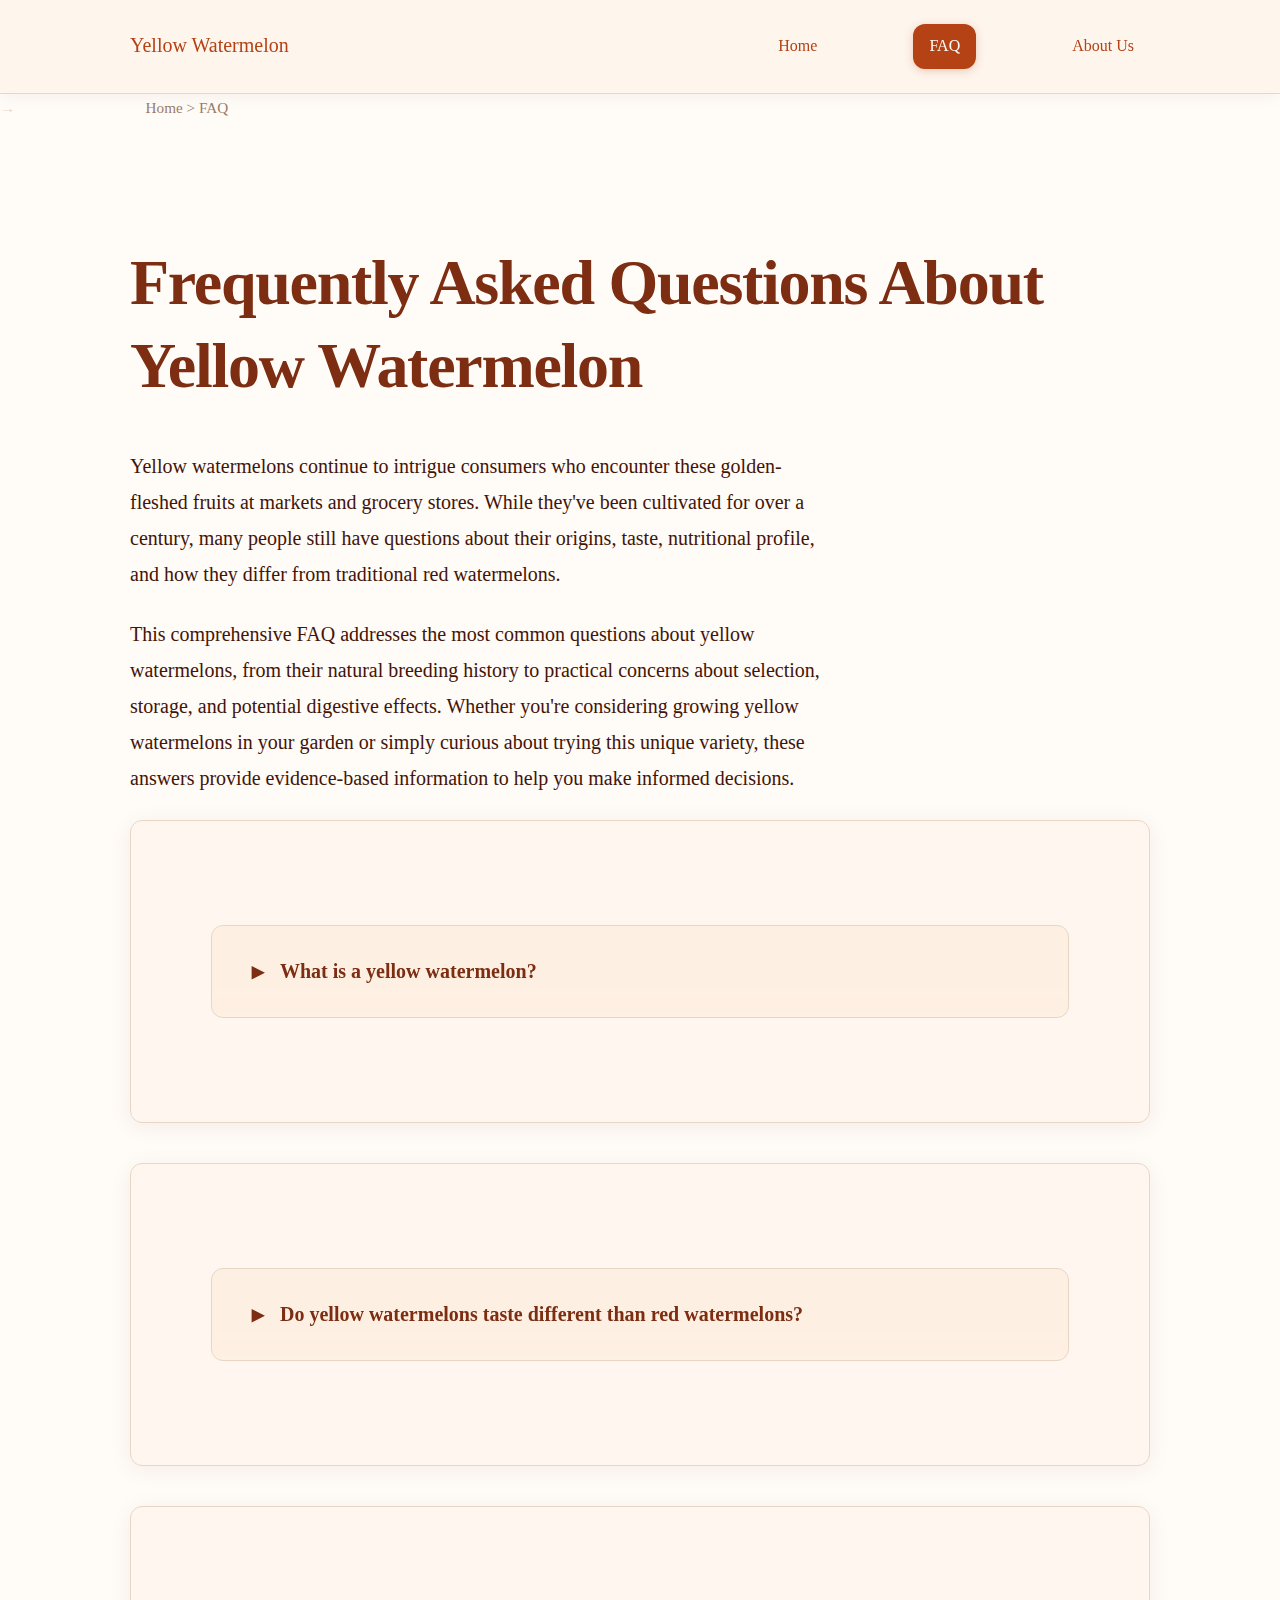
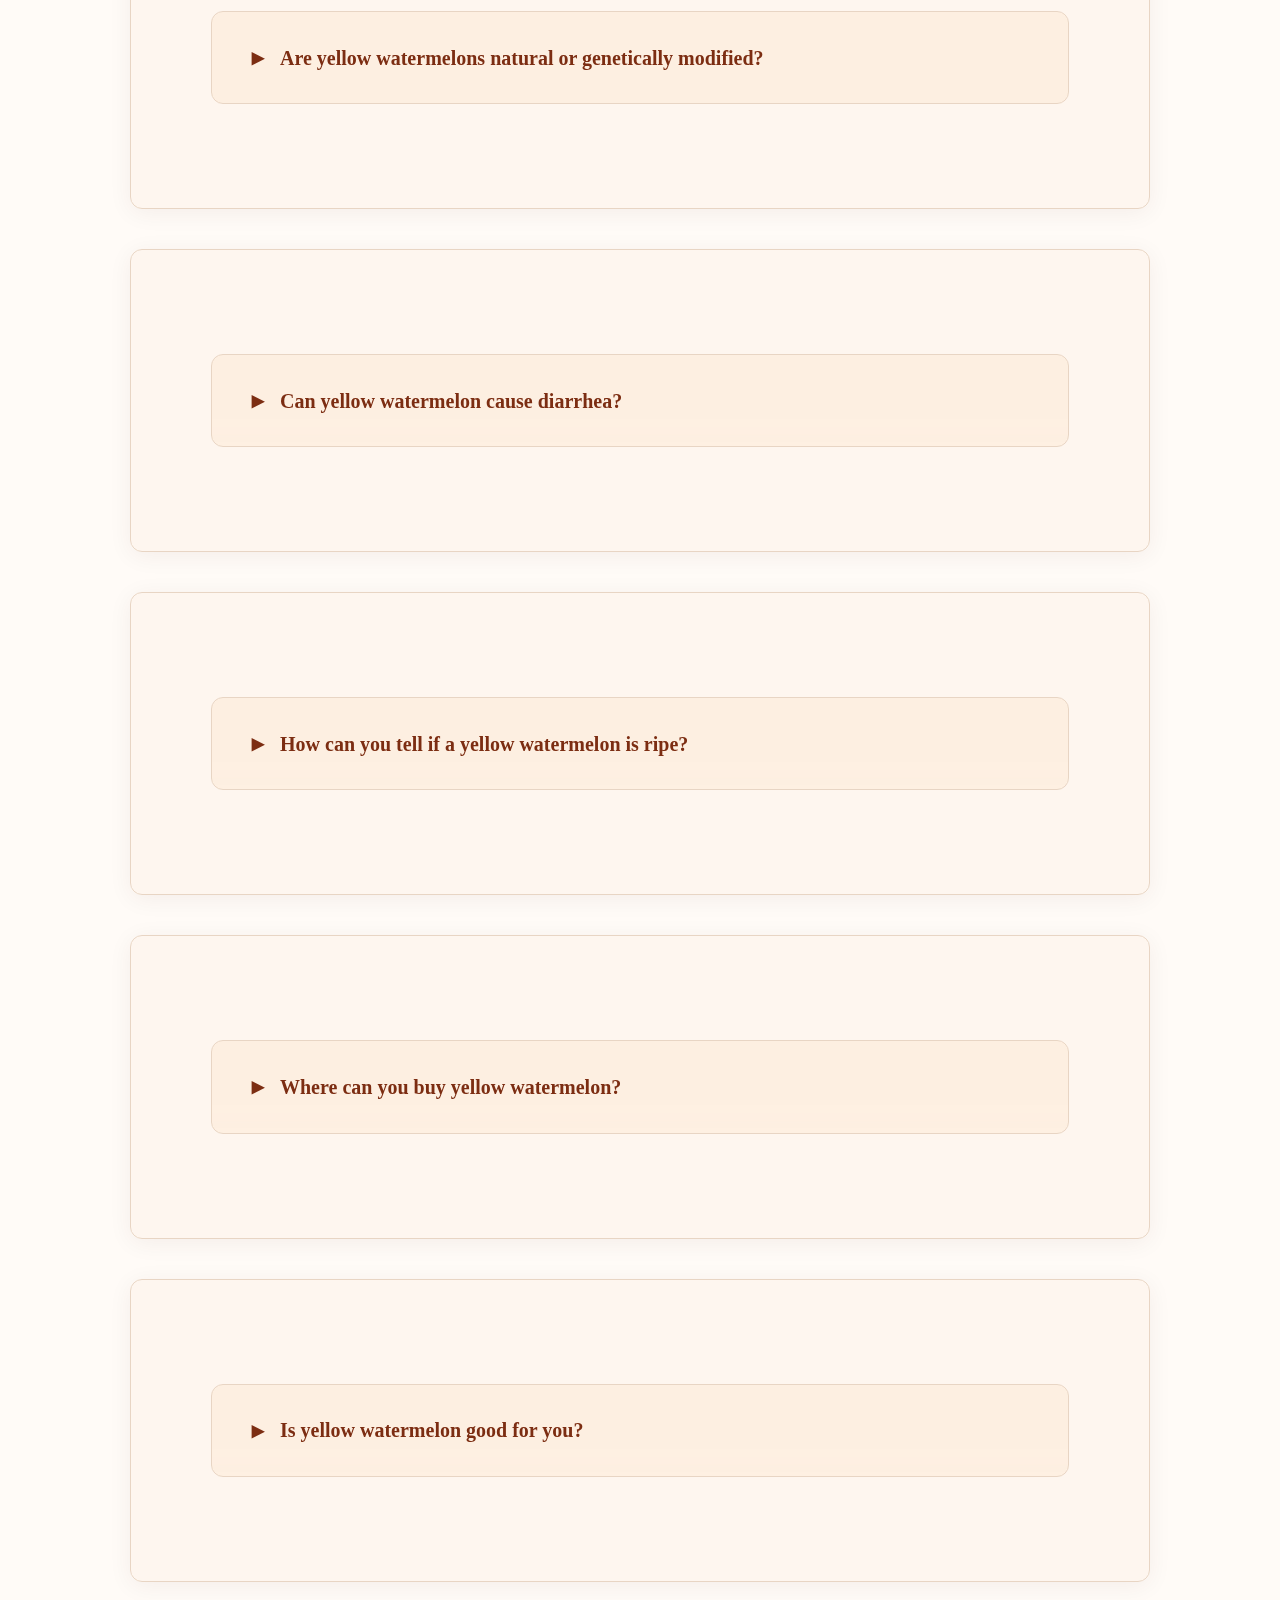
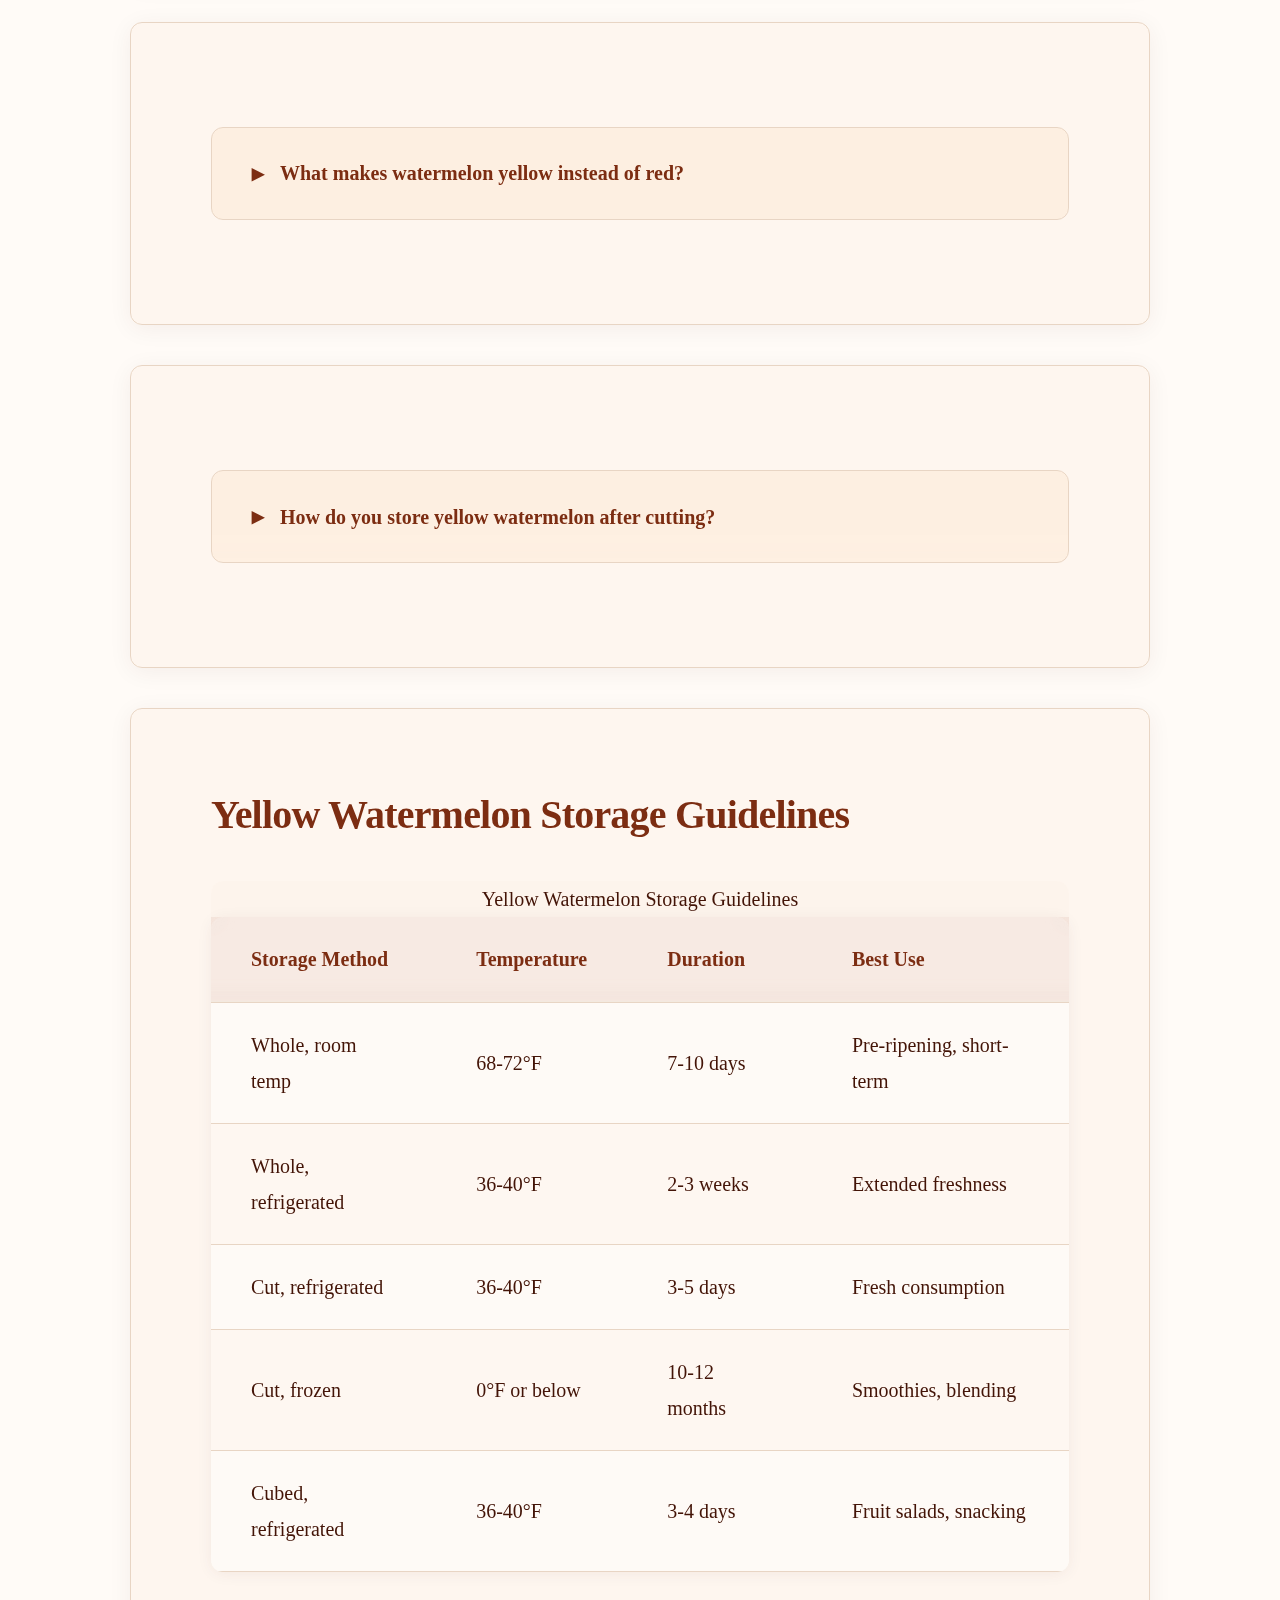
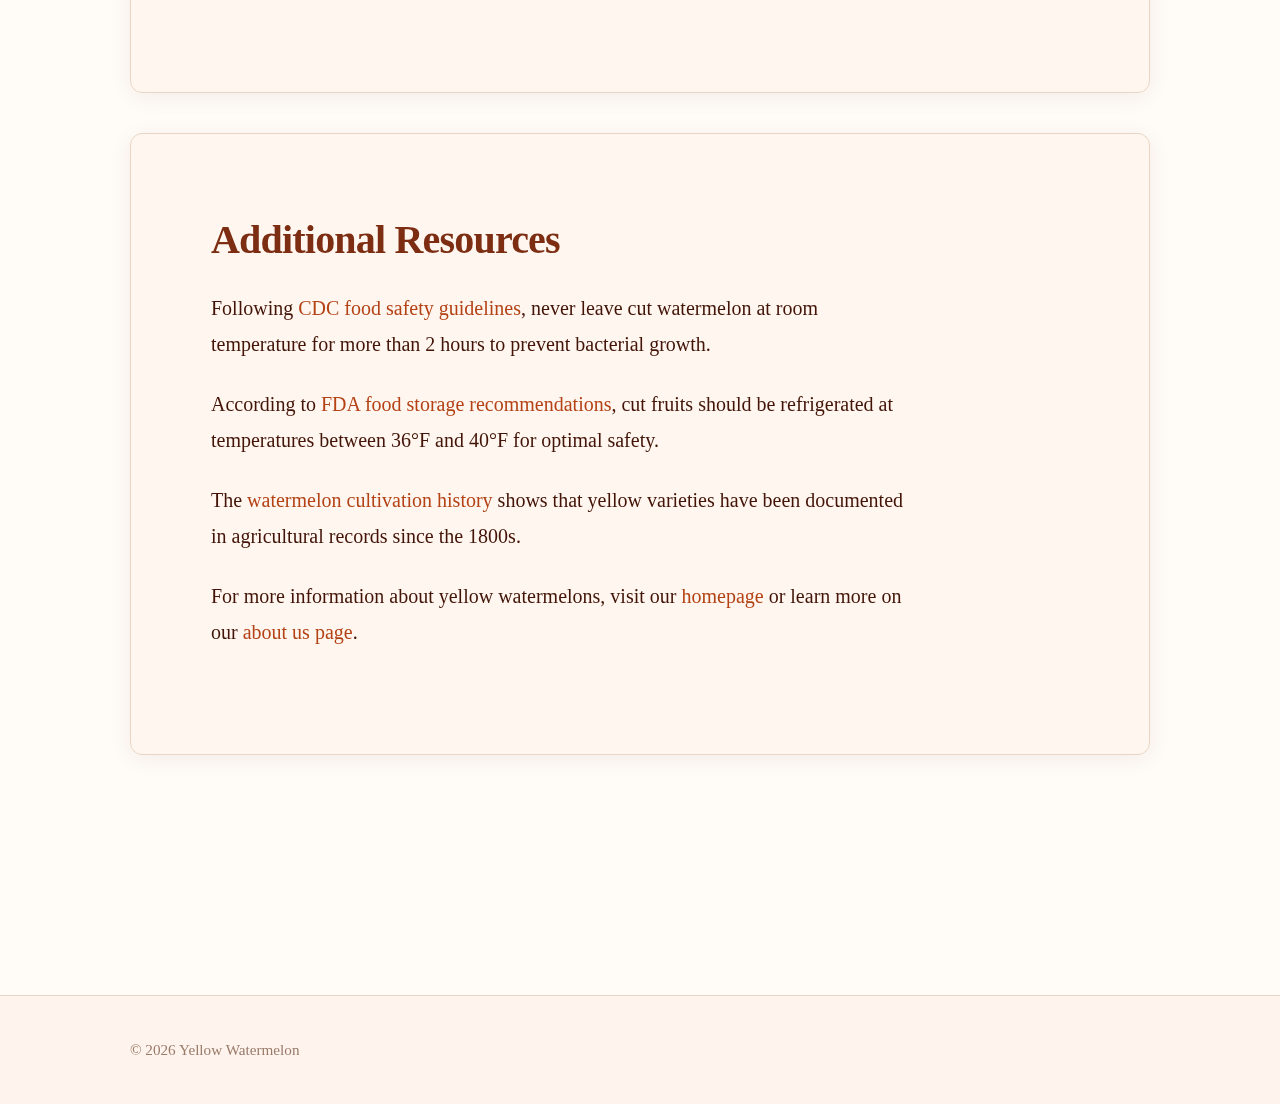
<file: faq.html>
<!DOCTYPE html>
<html lang="en-US">
<head><script>if(location.hostname==="yellowwatermelon-xyz.pages.dev"){location.replace("https://yellowwatermelon.xyz"+location.pathname+location.search)}</script>
<meta charset="UTF-8">
<meta name="viewport" content="width=device-width, initial-scale=1.0">
<title>Yellow Watermelon FAQ: Common Questions Answered</title>
<meta name="description" content="Get answers to common questions about yellow watermelons including taste differences, ripeness indicators, nutritional benefits, and digestive effects.">
<link rel="canonical" href="https://yellowwatermelon.xyz/faq">
<link rel="stylesheet" href="style.css">
</head>
<body>
<header class="site-header">
<div class="container">
<a href="/">Yellow Watermelon</a>
<nav class="site-nav">
<a href="/">Home</a>
<a href="/faq" class="button">FAQ</a>
<a href="/about-us">About Us</a>
</nav>
</div>
</header>

<nav class="breadcrumbs">
<div class="container">
<a href="/">Home</a> &gt; FAQ
</div>
</nav>

<main class="site-main">
<div class="container">
<h1>Frequently Asked Questions About Yellow Watermelon</h1>

<p>Yellow watermelons continue to intrigue consumers who encounter these golden-fleshed fruits at markets and grocery stores. While they've been cultivated for over a century, many people still have questions about their origins, taste, nutritional profile, and how they differ from traditional red watermelons.</p>

<p>This comprehensive FAQ addresses the most common questions about yellow watermelons, from their natural breeding history to practical concerns about selection, storage, and potential digestive effects. Whether you're considering growing yellow watermelons in your garden or simply curious about trying this unique variety, these answers provide evidence-based information to help you make informed decisions.</p>

<div class="card">
<details>
<summary>What is a yellow watermelon?</summary>
<p>Yellow watermelon is a variety of watermelon with bright yellow flesh instead of the traditional red or pink. It has a sweeter, milder flavor compared to red watermelons and contains the same nutritional benefits. The yellow color results from the absence of lycopene, the red pigment found in traditional watermelons. These varieties are completely natural heirloom cultivars that have been grown for centuries, with some varieties appearing in seed catalogs as early as 1910. Yellow watermelons contain higher levels of beta-carotene compared to red varieties, providing enhanced vitamin A content while maintaining similar levels of hydration, vitamin C, and other essential nutrients.</p>
</details>
</div>

<div class="card">
<details>
<summary>Do yellow watermelons taste different than red watermelons?</summary>
<p>Yes, yellow watermelons typically have a sweeter, more subtle flavor with hints of honey compared to red watermelons. They are generally less acidic and have a more mellow taste profile. The sugar content in yellow varieties often measures between 11 and 14 Brix, compared to 10 to 12 Brix in most red watermelons. This higher sugar concentration contributes to their honey-like sweetness. The texture is similar to red watermelons, with crisp, juicy flesh, though some people describe yellow varieties as slightly more tender. The flavor difference is subtle enough that some people might not notice it in blind taste tests, but side-by-side comparisons reveal the distinct honey notes and reduced acidity that characterize yellow varieties.</p>
</details>
</div>

<div class="card">
<details>
<summary>Are yellow watermelons natural or genetically modified?</summary>
<p>Yellow watermelons are completely natural and not genetically modified. They are heirloom varieties that have been cultivated for centuries, with the yellow color coming from natural breeding and the absence of lycopene pigment. The genetic trait for yellow flesh is a simple recessive characteristic that occurs when both parent plants carry the gene for yellow coloration. Traditional plant breeding techniques, practiced since the 1800s, have developed and refined these varieties without any genetic engineering or laboratory modification. Modern yellow watermelon varieties are developed through conventional cross-pollination and selection methods, the same techniques used in agriculture for thousands of years. No yellow watermelon varieties currently on the market involve GMO technology.</p>
</details>
</div>

<div class="card">
<details>
<summary>Can yellow watermelon cause diarrhea?</summary>
<p>Yellow watermelon can potentially cause diarrhea in some individuals, particularly when consumed in large quantities, though this is relatively uncommon with moderate consumption. The primary causes include high water content (92 percent), natural sugars including fructose that some people have difficulty absorbing, and the fruit's mild laxative effect from its fiber content. When unabsorbed fructose reaches the colon, it draws water into the intestinal tract, potentially causing loose stools. People with fructose malabsorption or irritable bowel syndrome may be more susceptible to digestive upset from watermelon. To minimize this risk, consume yellow watermelon in moderate portions of 1 to 2 cups at a time, avoid eating it on an empty stomach, and ensure it's fresh and properly stored. Most people can enjoy yellow watermelon without any digestive issues when consumed as part of a balanced diet.</p>
</details>
</div>

<div class="card">
<details>
<summary>How can you tell if a yellow watermelon is ripe?</summary>
<p>Determining ripeness in yellow watermelons involves checking several indicators. The field spot where the melon rested on the ground should be creamy yellow to golden, measuring 4 to 6 inches across, not white or pale green. When tapped with your knuckles, a ripe yellow watermelon produces a deep, hollow sound rather than a high-pitched ping or dull thud. The melon should feel heavy for its size due to high water content. The stem or tendril should be dried and brown, not green and fresh. The rind should appear dull rather than shiny and feel slightly waxy and firm. Avoid melons with soft spots, bruises, or irregular shapes. These indicators work the same for yellow watermelons as for red varieties, since ripeness depends on maturity factors that affect both types equally. For more detailed selection guidance, check our main guide on the <a href="/">homepage</a>.</p>
</details>
</div>

<div class="card">
<details>
<summary>Where can you buy yellow watermelon?</summary>
<p>Yellow watermelons are available from multiple sources depending on your location and season. Farmers markets offer the best selection during peak season from June through September, often featuring locally-grown varieties at prices ranging from $0.50 to $0.90 per pound. Specialty grocery stores including Whole Foods, Trader Joe's, Sprouts Farmers Market, and regional chains regularly stock yellow watermelons during summer months. Conventional supermarkets occasionally carry them as seasonal specialty items. Online retailers like Melissa's Produce and specialty fruit distributors ship yellow watermelons nationwide year-round, though shipping costs typically add $15 to $30 per melon. For growing your own, seeds are available from Baker Creek Heirloom Seeds, Johnny's Selected Seeds, Burpee, and Territorial Seed Company, with prices ranging from $3.50 to $6.50 per packet. Asian and international markets sometimes carry yellow varieties, particularly smaller personal-sized watermelons.</p>
</details>
</div>

<div class="card">
<details>
<summary>Is yellow watermelon good for you?</summary>
<p>Yellow watermelon is excellent for your health, providing hydration, vitamins, minerals, and beneficial plant compounds. A 2-cup serving contains only 80 calories while delivering 25 percent of your daily vitamin C needs and 18 percent of vitamin A requirements, significantly more vitamin A than red watermelon due to higher beta-carotene content. The 92 percent water content makes yellow watermelon ideal for hydration, especially during hot weather or after exercise. It contains citrulline, an amino acid that supports cardiovascular health by improving blood flow and potentially reducing blood pressure. Yellow watermelon provides potassium for heart health and muscle function, along with antioxidants that protect cells from damage. The natural sugars provide quick energy, while the fiber content supports digestive health. While yellow watermelon lacks lycopene found in red varieties, the enhanced beta-carotene levels offer different but equally valuable antioxidant benefits, making it a nutritious choice for most people.</p>
</details>
</div>

<div class="card">
<details>
<summary>What makes watermelon yellow instead of red?</summary>
<p>Watermelon flesh is yellow instead of red due to the absence of lycopene, the carotenoid pigment that gives red watermelons their characteristic color. This occurs through a simple genetic mechanism where the plant is homozygous recessive for the gene controlling lycopene production, meaning it inherited the non-producing variant from both parent plants. Without lycopene, the natural yellow pigments from beta-carotene and other carotenoids become visible, creating the golden yellow color. This is a naturally occurring genetic variation, not a defect or deficiency. Yellow watermelons actually contain higher concentrations of beta-carotene than red varieties, providing enhanced vitamin A content. The same genetic principle applies to other yellow-fleshed fruits and vegetables. Plant breeders have preserved and refined these naturally yellow varieties through traditional selective breeding over many generations, maintaining the trait while improving other characteristics like disease resistance, size uniformity, and sugar content. Our <a href="/about-us">about page</a> provides more information on yellow watermelon cultivation and breeding history.</p>
</details>
</div>

<div class="card">
<details>
<summary>How do you store yellow watermelon after cutting?</summary>
<p>Proper storage of cut yellow watermelon preserves freshness and prevents bacterial growth. Immediately after cutting, wrap the exposed flesh tightly with plastic wrap or place pieces in airtight containers to prevent moisture loss and absorption of refrigerator odors. Refrigerate at temperatures between 36°F and 40°F, where cut yellow watermelon stays fresh for 3 to 5 days. For best quality, consume within 3 days as texture and flavor gradually decline. Remove seeds before storage if desired, as they can contribute to faster deterioration. Never leave cut watermelon at room temperature for more than 2 hours, or 1 hour if ambient temperature exceeds 90°F, as bacteria multiply rapidly on cut fruit. For longer storage, cut yellow watermelon can be frozen in airtight containers or freezer bags for up to 10 to 12 months, though texture becomes softer upon thawing, making frozen watermelon best for smoothies or blended drinks rather than fresh eating. Whole uncut yellow watermelons can be stored at room temperature for 7 to 10 days or refrigerated for 2 to 3 weeks.</p>
</details>
</div>

<div class="card">
<h2>Yellow Watermelon Storage Guidelines</h2>
<table>
<caption>Yellow Watermelon Storage Guidelines</caption>
<thead>
<tr>
<th>Storage Method</th>
<th>Temperature</th>
<th>Duration</th>
<th>Best Use</th>
</tr>
</thead>
<tbody>
<tr>
<td>Whole, room temp</td>
<td>68-72°F</td>
<td>7-10 days</td>
<td>Pre-ripening, short-term</td>
</tr>
<tr>
<td>Whole, refrigerated</td>
<td>36-40°F</td>
<td>2-3 weeks</td>
<td>Extended freshness</td>
</tr>
<tr>
<td>Cut, refrigerated</td>
<td>36-40°F</td>
<td>3-5 days</td>
<td>Fresh consumption</td>
</tr>
<tr>
<td>Cut, frozen</td>
<td>0°F or below</td>
<td>10-12 months</td>
<td>Smoothies, blending</td>
</tr>
<tr>
<td>Cubed, refrigerated</td>
<td>36-40°F</td>
<td>3-4 days</td>
<td>Fruit salads, snacking</td>
</tr>
</tbody>
</table>
</div>

<div class="card">
<h2>Additional Resources</h2>
<p>Following <a href="https://www.cdc.gov/foodsafety/" rel="nofollow">CDC food safety guidelines</a>, never leave cut watermelon at room temperature for more than 2 hours to prevent bacterial growth.</p>
<p>According to <a href="https://www.fda.gov/food" rel="nofollow">FDA food storage recommendations</a>, cut fruits should be refrigerated at temperatures between 36°F and 40°F for optimal safety.</p>
<p>The <a href="https://en.wikipedia.org/wiki/Watermelon" rel="nofollow">watermelon cultivation history</a> shows that yellow varieties have been documented in agricultural records since the 1800s.</p>
<p>For more information about yellow watermelons, visit our <a href="/">homepage</a> or learn more on our <a href="/about-us">about us page</a>.</p>
</div>
</div>
</main>

<footer class="site-footer">
<div class="container">
<p>&copy; 2026 Yellow Watermelon</p>
</div>
</footer>

<script type="application/ld+json">
{
  "@context": "https://schema.org",
  "@type": "FAQPage",
  "mainEntity": [
    {
      "@type": "Question",
      "name": "What is a yellow watermelon?",
      "acceptedAnswer": {
        "@type": "Answer",
        "text": "Yellow watermelon is a variety of watermelon with bright yellow flesh instead of the traditional red or pink. It has a sweeter, milder flavor compared to red watermelons and contains the same nutritional benefits. The yellow color results from the absence of lycopene, the red pigment found in traditional watermelons. These varieties are completely natural heirloom cultivars that have been grown for centuries, with some varieties appearing in seed catalogs as early as 1910. Yellow watermelons contain higher levels of beta-carotene compared to red varieties, providing enhanced vitamin A content while maintaining similar levels of hydration, vitamin C, and other essential nutrients."
      }
    },
    {
      "@type": "Question",
      "name": "Do yellow watermelons taste different than red watermelons?",
      "acceptedAnswer": {
        "@type": "Answer",
        "text": "Yes, yellow watermelons typically have a sweeter, more subtle flavor with hints of honey compared to red watermelons. They are generally less acidic and have a more mellow taste profile. The sugar content in yellow varieties often measures between 11 and 14 Brix, compared to 10 to 12 Brix in most red watermelons. This higher sugar concentration contributes to their honey-like sweetness. The texture is similar to red watermelons, with crisp, juicy flesh, though some people describe yellow varieties as slightly more tender. The flavor difference is subtle enough that some people might not notice it in blind taste tests, but side-by-side comparisons reveal the distinct honey notes and reduced acidity that characterize yellow varieties."
      }
    },
    {
      "@type": "Question",
      "name": "Are yellow watermelons natural or genetically modified?",
      "acceptedAnswer": {
        "@type": "Answer",
        "text": "Yellow watermelons are completely natural and not genetically modified. They are heirloom varieties that have been cultivated for centuries, with the yellow color coming from natural breeding and the absence of lycopene pigment. The genetic trait for yellow flesh is a simple recessive characteristic that occurs when both parent plants carry the gene for yellow coloration. Traditional plant breeding techniques, practiced since the 1800s, have developed and refined these varieties without any genetic engineering or laboratory modification. Modern yellow watermelon varieties are developed through conventional cross-pollination and selection methods, the same techniques used in agriculture for thousands of years. No yellow watermelon varieties currently on the market involve GMO technology."
      }
    },
    {
      "@type": "Question",
      "name": "Can yellow watermelon cause diarrhea?",
      "acceptedAnswer": {
        "@type": "Answer",
        "text": "Yellow watermelon can potentially cause diarrhea in some individuals, particularly when consumed in large quantities, though this is relatively uncommon with moderate consumption. The primary causes include high water content (92 percent), natural sugars including fructose that some people have difficulty absorbing, and the fruit's mild laxative effect from its fiber content. When unabsorbed fructose reaches the colon, it draws water into the intestinal tract, potentially causing loose stools. People with fructose malabsorption or irritable bowel syndrome may be more susceptible to digestive upset from watermelon. To minimize this risk, consume yellow watermelon in moderate portions of 1 to 2 cups at a time, avoid eating it on an empty stomach, and ensure it's fresh and properly stored. Most people can enjoy yellow watermelon without any digestive issues when consumed as part of a balanced diet."
      }
    },
    {
      "@type": "Question",
      "name": "How can you tell if a yellow watermelon is ripe?",
      "acceptedAnswer": {
        "@type": "Answer",
        "text": "Determining ripeness in yellow watermelons involves checking several indicators. The field spot where the melon rested on the ground should be creamy yellow to golden, measuring 4 to 6 inches across, not white or pale green. When tapped with your knuckles, a ripe yellow watermelon produces a deep, hollow sound rather than a high-pitched ping or dull thud. The melon should feel heavy for its size due to high water content. The stem or tendril should be dried and brown, not green and fresh. The rind should appear dull rather than shiny and feel slightly waxy and firm. Avoid melons with soft spots, bruises, or irregular shapes. These indicators work the same for yellow watermelons as for red varieties, since ripeness depends on maturity factors that affect both types equally."
      }
    },
    {
      "@type": "Question",
      "name": "Where can you buy yellow watermelon?",
      "acceptedAnswer": {
        "@type": "Answer",
        "text": "Yellow watermelons are available from multiple sources depending on your location and season. Farmers markets offer the best selection during peak season from June through September, often featuring locally-grown varieties at prices ranging from $0.50 to $0.90 per pound. Specialty grocery stores including Whole Foods, Trader Joe's, Sprouts Farmers Market, and regional chains regularly stock yellow watermelons during summer months. Conventional supermarkets occasionally carry them as seasonal specialty items. Online retailers like Melissa's Produce and specialty fruit distributors ship yellow watermelons nationwide year-round, though shipping costs typically add $15 to $30 per melon. For growing your own, seeds are available from Baker Creek Heirloom Seeds, Johnny's Selected Seeds, Burpee, and Territorial Seed Company, with prices ranging from $3.50 to $6.50 per packet. Asian and international markets sometimes carry yellow varieties, particularly smaller personal-sized watermelons."
      }
    },
    {
      "@type": "Question",
      "name": "Is yellow watermelon good for you?",
      "acceptedAnswer": {
        "@type": "Answer",
        "text": "Yellow watermelon is excellent for your health, providing hydration, vitamins, minerals, and beneficial plant compounds. A 2-cup serving contains only 80 calories while delivering 25 percent of your daily vitamin C needs and 18 percent of vitamin A requirements, significantly more vitamin A than red watermelon due to higher beta-carotene content. The 92 percent water content makes yellow watermelon ideal for hydration, especially during hot weather or after exercise. It contains citrulline, an amino acid that supports cardiovascular health by improving blood flow and potentially reducing blood pressure. Yellow watermelon provides potassium for heart health and muscle function, along with antioxidants that protect cells from damage. The natural sugars provide quick energy, while the fiber content supports digestive health. While yellow watermelon lacks lycopene found in red varieties, the enhanced beta-carotene levels offer different but equally valuable antioxidant benefits, making it a nutritious choice for most people."
      }
    },
    {
      "@type": "Question",
      "name": "What makes watermelon yellow instead of red?",
      "acceptedAnswer": {
        "@type": "Answer",
        "text": "Watermelon flesh is yellow instead of red due to the absence of lycopene, the carotenoid pigment that gives red watermelons their characteristic color. This occurs through a simple genetic mechanism where the plant is homozygous recessive for the gene controlling lycopene production, meaning it inherited the non-producing variant from both parent plants. Without lycopene, the natural yellow pigments from beta-carotene and other carotenoids become visible, creating the golden yellow color. This is a naturally occurring genetic variation, not a defect or deficiency. Yellow watermelons actually contain higher concentrations of beta-carotene than red varieties, providing enhanced vitamin A content. The same genetic principle applies to other yellow-fleshed fruits and vegetables. Plant breeders have preserved and refined these naturally yellow varieties through traditional selective breeding over many generations, maintaining the trait while improving other characteristics like disease resistance, size uniformity, and sugar content."
      }
    },
    {
      "@type": "Question",
      "name": "How do you store yellow watermelon after cutting?",
      "acceptedAnswer": {
        "@type": "Answer",
        "text": "Proper storage of cut yellow watermelon preserves freshness and prevents bacterial growth. Immediately after cutting, wrap the exposed flesh tightly with plastic wrap or place pieces in airtight containers to prevent moisture loss and absorption of refrigerator odors. Refrigerate at temperatures between 36°F and 40°F, where cut yellow watermelon stays fresh for 3 to 5 days. For best quality, consume within 3 days as texture and flavor gradually decline. Remove seeds before storage if desired, as they can contribute to faster deterioration. Never leave cut watermelon at room temperature for more than 2 hours, or 1 hour if ambient temperature exceeds 90°F, as bacteria multiply rapidly on cut fruit. For longer storage, cut yellow watermelon can be frozen in airtight containers or freezer bags for up to 10 to 12 months, though texture becomes softer upon thawing, making frozen watermelon best for smoothies or blended drinks rather than fresh eating. Whole uncut yellow watermelons can be stored at room temperature for 7 to 10 days or refrigerated for 2 to 3 weeks."
      }
    }
  ]
}
</script>

</body>
</html>
</file>
<file: style.css>
* {
  box-sizing: border-box;
  margin: 0;
  padding: 0;
}

:root {
  --color-primary: #b44215;
  --color-secondary: #7c2d12;
  --color-accent: #fed7aa;
  --color-bg: #fffbf7;
  --color-surface: #fef3eb;
  --color-text: #431407;
  --color-text-muted: #9a7b6a;
  --color-border: #e8d5c4;
  --font-main: 'Georgia', 'Times New Roman', 'Palatino', serif;
  --max-width: 1100px;
  --radius: 12px;
  --spacing-xs: 0.5rem;
  --spacing-sm: 1rem;
  --spacing-md: 1.5rem;
  --spacing-lg: 2.5rem;
  --spacing-xl: 4rem;
}

html {
  font-size: 16px;
  scroll-behavior: smooth;
}

body {
  font-family: var(--font-main);
  font-size: 1.125rem;
  line-height: 1.8;
  color: var(--color-text);
  background-color: var(--color-bg);
  min-height: 100vh;
  display: flex;
  flex-direction: column;
  -webkit-font-smoothing: antialiased;
  -moz-osx-font-smoothing: grayscale;
}

h1, h2, h3, h4, h5, h6 {
  font-weight: 600;
  line-height: 1.3;
  margin-bottom: var(--spacing-md);
  color: var(--color-secondary);
  letter-spacing: -0.02em;
}

h1 {
  font-size: 3rem;
  margin-bottom: var(--spacing-lg);
  font-weight: 700;
}

h2 {
  font-size: 2.25rem;
  margin-top: var(--spacing-xl);
}

h3 {
  font-size: 1.75rem;
  margin-top: var(--spacing-lg);
}

h4 {
  font-size: 1.5rem;
  margin-top: var(--spacing-lg);
}

h5 {
  font-size: 1.25rem;
  margin-top: var(--spacing-md);
}

h6 {
  font-size: 1.125rem;
  margin-top: var(--spacing-md);
}

p {
  margin-bottom: var(--spacing-md);
  max-width: 70ch;
}

a {
  color: var(--color-primary);
  text-decoration: none;
  border-bottom: 2px solid transparent;
  transition: color 0.2s ease, border-color 0.2s ease, background-color 0.2s ease;
  position: relative;
}

a:hover {
  color: var(--color-secondary);
  border-bottom-color: var(--color-accent);
}

a:focus-visible {
  outline: 3px solid var(--color-primary);
  outline-offset: 4px;
  border-radius: 2px;
}

strong {
  font-weight: 700;
  color: var(--color-secondary);
}

em {
  font-style: italic;
}

blockquote {
  margin: var(--spacing-lg) 0;
  padding: var(--spacing-md) var(--spacing-lg);
  background: rgba(254, 215, 170, 0.2);
  backdrop-filter: blur(10px);
  border-left: 6px solid var(--color-primary);
  border-radius: 0 var(--radius) var(--radius) 0;
  font-style: italic;
  color: var(--color-text);
  box-shadow: 0 4px 12px rgba(122, 45, 18, 0.08);
}

blockquote p:last-child {
  margin-bottom: 0;
}

::selection {
  background-color: var(--color-accent);
  color: var(--color-secondary);
}

.site-header {
  background: rgba(254, 243, 235, 0.85);
  backdrop-filter: blur(20px);
  border-bottom: 1px solid var(--color-border);
  padding: var(--spacing-md) 0;
  position: sticky;
  top: 0;
  z-index: 1000;
  box-shadow: 0 2px 16px rgba(67, 20, 7, 0.05);
}

.site-header .container {
  display: flex;
  justify-content: space-between;
  align-items: center;
  flex-wrap: wrap;
  gap: var(--spacing-md);
}

.site-header h1 {
  margin: 0;
  font-size: 1.5rem;
  color: var(--color-primary);
}

.site-nav {
  display: flex;
  gap: var(--spacing-md);
  flex-wrap: wrap;
  align-items: center;
}

.site-nav a {
  padding: var(--spacing-xs) var(--spacing-sm);
  border-bottom: none;
  border-radius: var(--radius);
  font-size: 1rem;
  font-weight: 500;
  transition: background-color 0.2s ease, color 0.2s ease, box-shadow 0.2s ease;
}

.site-nav a:hover {
  background-color: rgba(180, 66, 21, 0.1);
  box-shadow: 0 2px 8px rgba(180, 66, 21, 0.15);
}

.site-nav a:focus-visible {
  outline: 2px solid var(--color-primary);
  outline-offset: 2px;
}

.site-main {
  flex: 1;
  padding: var(--spacing-xl) 0;
}

.container {
  max-width: var(--max-width);
  margin: 0 auto;
  padding: 0 var(--spacing-md);
  width: 100%;
}

.breadcrumbs {
  display: flex;
  flex-wrap: wrap;
  gap: var(--spacing-xs);
  margin-bottom: var(--spacing-lg);
  font-size: 0.95rem;
  color: var(--color-text-muted);
  align-items: center;
}

.breadcrumbs a {
  color: var(--color-text-muted);
  border-bottom: 1px solid transparent;
}

.breadcrumbs a:hover {
  color: var(--color-primary);
  border-bottom-color: var(--color-primary);
}

.breadcrumbs::before {
  content: '→';
  margin-right: var(--spacing-xs);
  color: var(--color-border);
}

.site-footer {
  background: rgba(254, 243, 235, 0.9);
  backdrop-filter: blur(15px);
  border-top: 1px solid var(--color-border);
  padding: var(--spacing-lg) 0;
  margin-top: var(--spacing-xl);
}

.site-footer .container {
  display: grid;
  gap: var(--spacing-lg);
  text-align: center;
}

.site-footer p {
  color: var(--color-text-muted);
  font-size: 0.95rem;
  margin: 0;
}

.card {
  background: rgba(254, 243, 235, 0.7);
  backdrop-filter: blur(20px);
  border: 1px solid var(--color-border);
  border-radius: var(--radius);
  padding: var(--spacing-lg);
  margin-bottom: var(--spacing-lg);
  box-shadow: 0 4px 24px rgba(67, 20, 7, 0.06);
  transition: box-shadow 0.2s ease, transform 0.2s ease, border-color 0.2s ease;
}

.card:hover {
  box-shadow: 0 8px 32px rgba(67, 20, 7, 0.12);
  transform: translateY(-4px);
  border-color: var(--color-accent);
}

.card h2:first-child,
.card h3:first-child,
.card h4:first-child {
  margin-top: 0;
}

table {
  width: 100%;
  border-collapse: collapse;
  margin: var(--spacing-lg) 0;
  background: rgba(255, 255, 255, 0.5);
  backdrop-filter: blur(10px);
  border-radius: var(--radius);
  overflow: hidden;
  box-shadow: 0 2px 16px rgba(67, 20, 7, 0.06);
}

table thead {
  background: rgba(180, 66, 21, 0.1);
  backdrop-filter: blur(10px);
}

table th {
  padding: var(--spacing-sm) var(--spacing-md);
  text-align: left;
  font-weight: 700;
  color: var(--color-secondary);
  border-bottom: 2px solid var(--color-border);
}

table td {
  padding: var(--spacing-sm) var(--spacing-md);
  border-bottom: 1px solid var(--color-border);
}

table tbody tr {
  transition: background-color 0.2s ease;
}

table tbody tr:nth-child(even) {
  background: rgba(254, 215, 170, 0.05);
}

table tbody tr:hover {
  background: rgba(254, 215, 170, 0.2);
}

details {
  margin: var(--spacing-md) 0;
  border: 1px solid var(--color-border);
  border-radius: var(--radius);
  background: rgba(254, 243, 235, 0.6);
  backdrop-filter: blur(12px);
  overflow: hidden;
  transition: box-shadow 0.2s ease;
}

details:hover {
  box-shadow: 0 4px 16px rgba(67, 20, 7, 0.08);
}

details[open] {
  box-shadow: 0 6px 24px rgba(67, 20, 7, 0.12);
}

summary {
  padding: var(--spacing-md) var(--spacing-lg);
  cursor: pointer;
  font-weight: 600;
  color: var(--color-secondary);
  background: rgba(254, 215, 170, 0.15);
  transition: background-color 0.2s ease, color 0.2s ease;
  list-style: none;
  display: flex;
  align-items: center;
  gap: var(--spacing-sm);
}

summary::-webkit-details-marker {
  display: none;
}

summary::before {
  content: '▸';
  display: inline-block;
  transition: transform 0.2s ease;
  font-size: 1.2em;
}

details[open] summary::before {
  transform: rotate(90deg);
}

summary:hover {
  background: rgba(254, 215, 170, 0.3);
  color: var(--color-primary);
}

summary:focus-visible {
  outline: 2px solid var(--color-primary);
  outline-offset: -2px;
}

details > *:not(summary) {
  padding: var(--spacing-md) var(--spacing-lg);
  animation: slideDown 0.2s ease;
}

@keyframes slideDown {
  from {
    opacity: 0;
    transform: translateY(-8px);
  }
  to {
    opacity: 1;
    transform: translateY(0);
  }
}

ul, ol {
  margin: var(--spacing-md) 0;
  padding-left: var(--spacing-lg);
}

li {
  margin-bottom: var(--spacing-xs);
}

li::marker {
  color: var(--color-primary);
}

code {
  background: rgba(124, 45, 18, 0.08);
  padding: 0.2em 0.5em;
  border-radius: 4px;
  font-size: 0.9em;
  font-family: 'Courier New', monospace;
  color: var(--color-secondary);
  border: 1px solid var(--color-border);
}

pre {
  background: rgba(254, 243, 235, 0.8);
  backdrop-filter: blur(10px);
  padding: var(--spacing-md);
  border-radius: var(--radius);
  overflow-x: auto;
  margin: var(--spacing-lg) 0;
  border: 1px solid var(--color-border);
  box-shadow: 0 2px 12px rgba(67, 20, 7, 0.06);
}

pre code {
  background: none;
  padding: 0;
  border: none;
  font-size: 0.95rem;
}

button, .button {
  display: inline-block;
  padding: var(--spacing-sm) var(--spacing-lg);
  background: var(--color-primary);
  color: var(--color-bg);
  border: none;
  border-radius: var(--radius);
  font-family: var(--font-main);
  font-size: 1rem;
  font-weight: 600;
  cursor: pointer;
  transition: background-color 0.2s ease, box-shadow 0.2s ease, transform 0.2s ease;
  text-align: center;
  box-shadow: 0 2px 8px rgba(180, 66, 21, 0.25);
}

button:hover, .button:hover {
  background-color: var(--color-secondary);
  box-shadow: 0 4px 16px rgba(124, 45, 18, 0.35);
  transform: translateY(-2px);
  border-bottom-color: transparent;
}

button:focus-visible, .button:focus-visible {
  outline: 3px solid var(--color-primary);
  outline-offset: 4px;
}

button:active, .button:active {
  transform: translateY(0);
}

input, textarea, select {
  width: 100%;
  padding: var(--spacing-sm);
  border: 2px solid var(--color-border);
  border-radius: var(--radius);
  font-family: var(--font-main);
  font-size: 1rem;
  background: rgba(255, 255, 255, 0.8);
  backdrop-filter: blur(8px);
  color: var(--color-text);
  transition: border-color 0.2s ease, box-shadow 0.2s ease;
}

input:focus, textarea:focus, select:focus {
  outline: none;
  border-color: var(--color-primary);
  box-shadow: 0 0 0 4px rgba(180, 66, 21, 0.1);
}

textarea {
  min-height: 120px;
  resize: vertical;
}

hr {
  border: none;
  height: 2px;
  background: linear-gradient(to right, transparent, var(--color-border), transparent);
  margin: var(--spacing-xl) 0;
}

img {
  max-width: 100%;
  height: auto;
  display: block;
  border-radius: var(--radius);
  box-shadow: 0 4px 16px rgba(67, 20, 7, 0.1);
}

@media (min-width: 768px) {
  h1 {
    font-size: 3.5rem;
  }

  h2 {
    font-size: 2.5rem;
  }

  h3 {
    font-size: 2rem;
  }

  .site-header .container {
    flex-wrap: nowrap;
  }

  .site-nav {
    gap: var(--spacing-lg);
  }

  .site-footer .container {
    grid-template-columns: repeat(auto-fit, minmax(250px, 1fr));
    text-align: left;
  }

  .container {
    padding: 0 var(--spacing-lg);
  }

  .site-main {
    padding: var(--spacing-xl) 0 calc(var(--spacing-xl) * 1.5) 0;
  }

  table th, table td {
    padding: var(--spacing-md) var(--spacing-lg);
  }
}

@media (min-width: 1024px) {
  :root {
    --spacing-xl: 5rem;
  }

  h1 {
    font-size: 4rem;
  }

  body {
    font-size: 1.25rem;
  }

  .card {
    padding: var(--spacing-xl);
  }

  .site-nav {
    gap: var(--spacing-xl);
  }
}

@media (prefers-reduced-motion: reduce) {
  * {
    animation-duration: 0.01ms !important;
    animation-iteration-count: 1 !important;
    transition-duration: 0.01ms !important;
    scroll-behavior: auto !important;
  }

  details > *:not(summary) {
    animation: none;
  }

  summary::before {
    transition: none;
  }
}

@media print {
  body {
    background: white;
    color: black;
  }

  .site-header, .site-nav, .site-footer, .breadcrumbs {
    display: none;
  }

  .site-main {
    padding: 0;
  }

  .container {
    max-width: 100%;
    padding: 0;
  }

  .card {
    border: 1px solid #ccc;
    box-shadow: none;
    page-break-inside: avoid;
  }

  a {
    color: black;
    text-decoration: underline;
  }

  a[href^="http"]::after {
    content: " (" attr(href) ")";
    font-size: 0.8em;
  }

  button, .button {
    display: none;
  }
}
</file>
